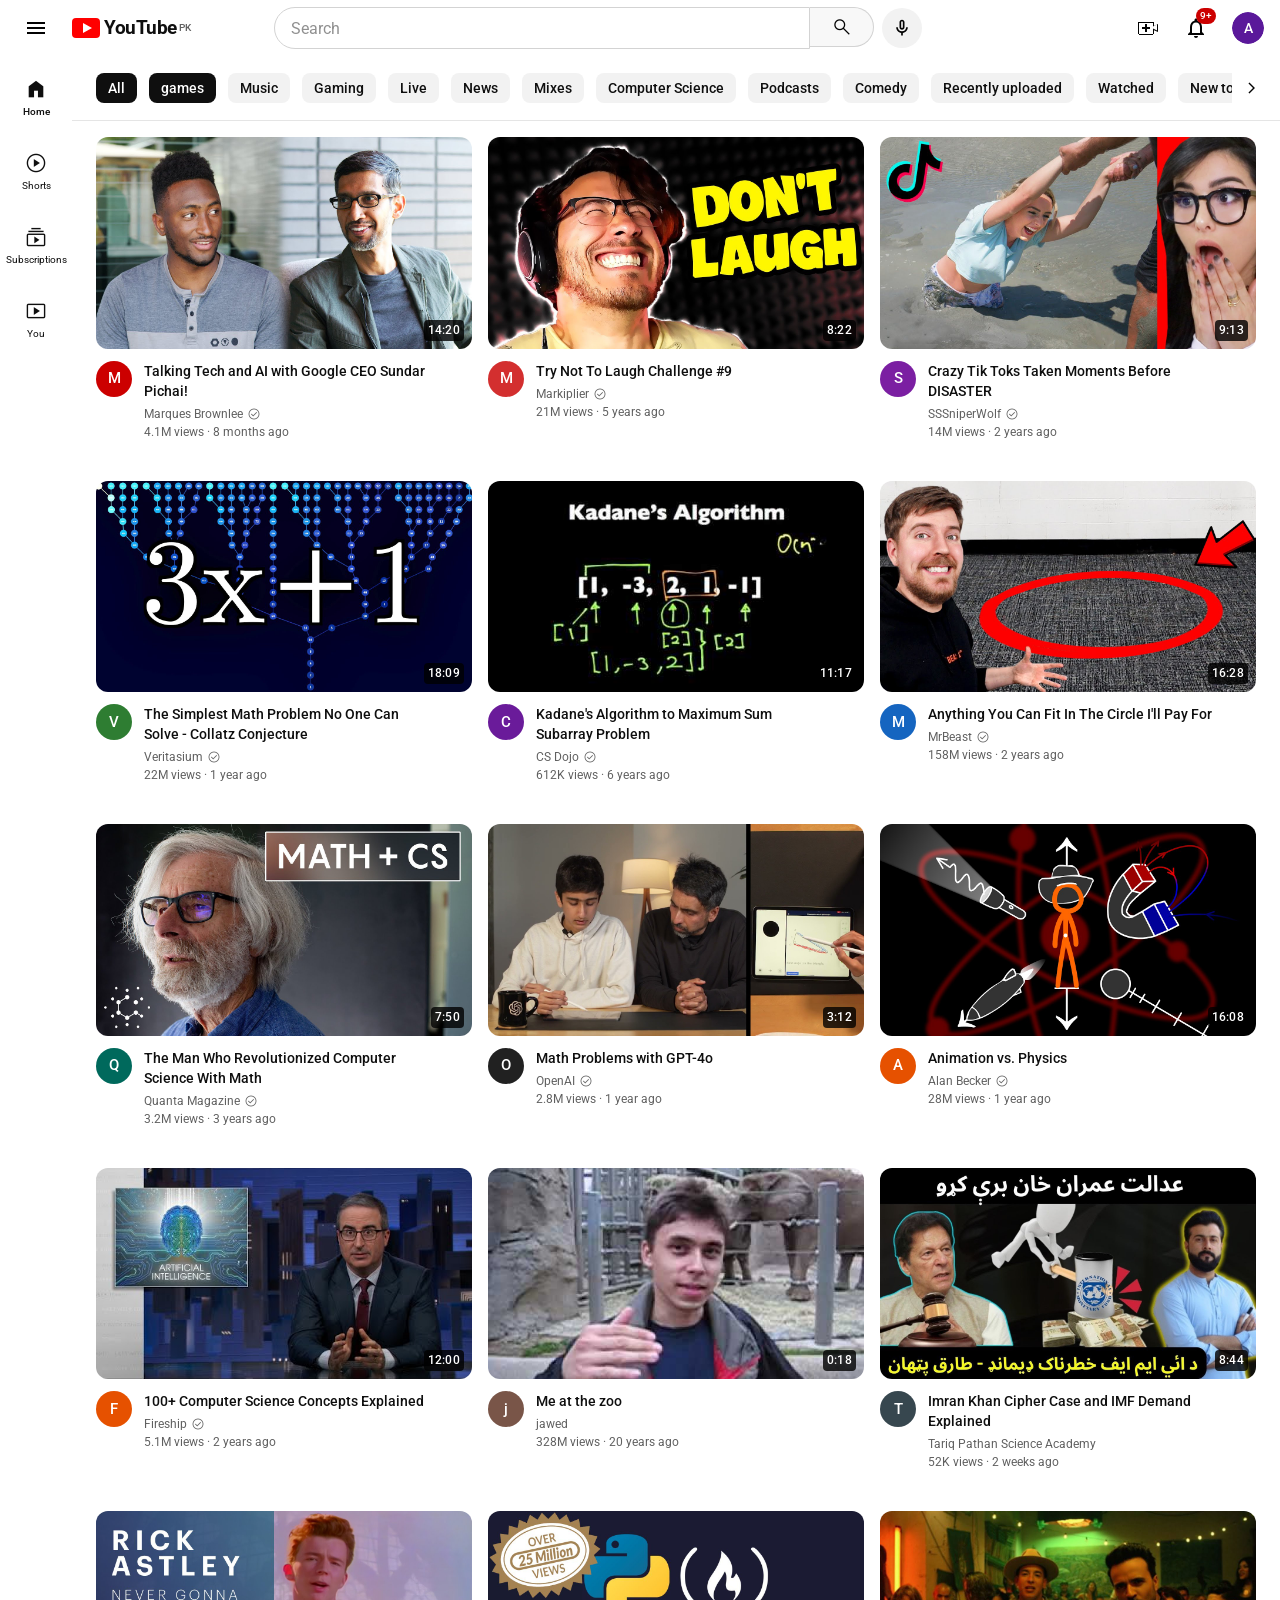
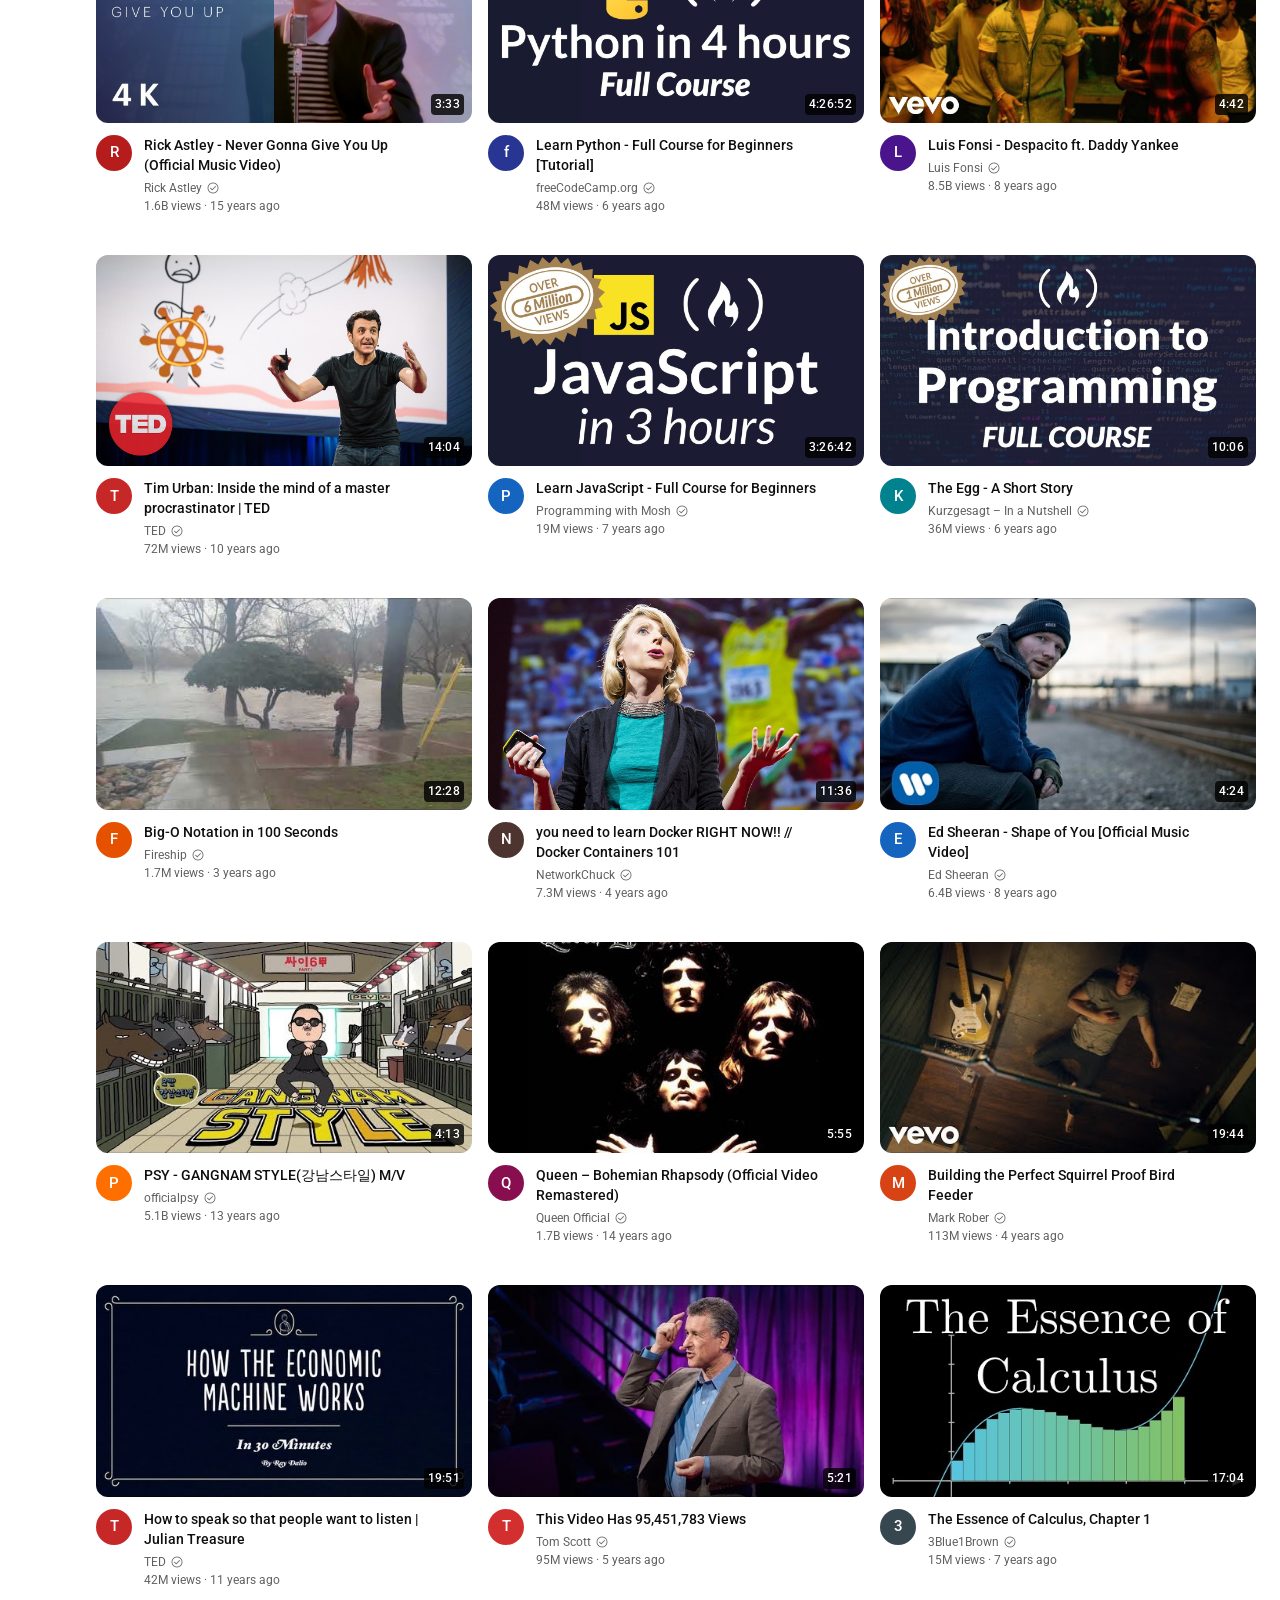
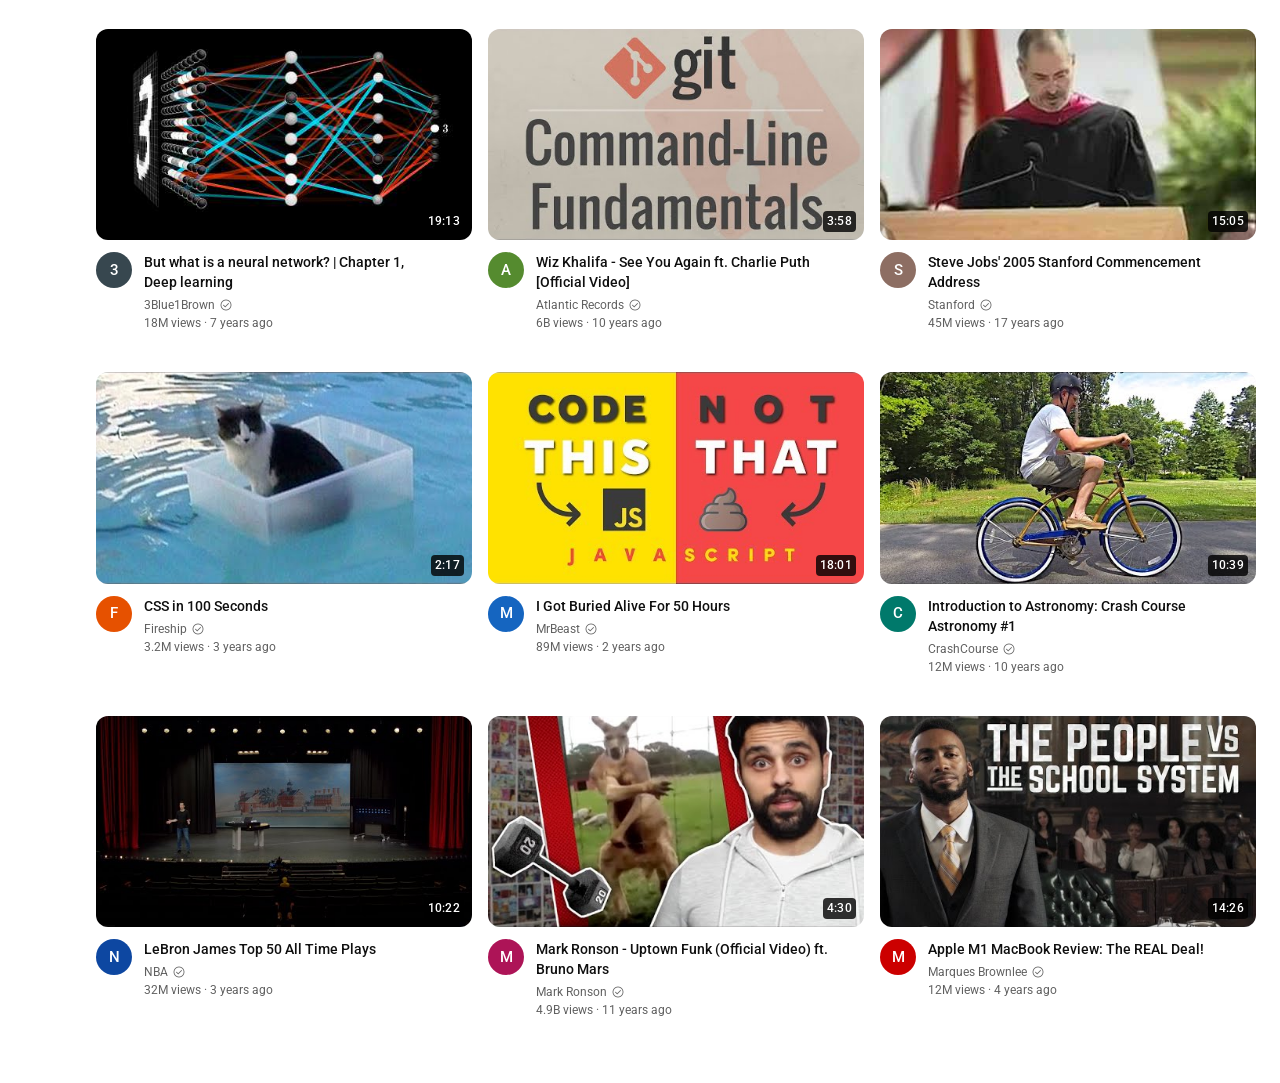
<file: index.html>
<!DOCTYPE html>
<html lang="en">
<head>
    <meta charset="UTF-8">
    <meta name="viewport" content="width=device-width, initial-scale=1.0">
    <title>YouTube</title>
    <link rel="icon" href="https://www.youtube.com/favicon.ico">
    <link rel="preconnect" href="https://fonts.googleapis.com">
    <link rel="preconnect" href="https://fonts.gstatic.com" crossorigin>
    <link href="https://fonts.googleapis.com/css2?family=Roboto:wght@300;400;500;700&display=swap" rel="stylesheet">
    <link href="https://fonts.googleapis.com/css2?family=Material+Symbols+Outlined:opsz,wght,FILL,GRAD@20..48,100..700,0..1,-50..200" rel="stylesheet">
    <link rel="stylesheet" href="styles/general.css">
    <link rel="stylesheet" href="styles/header.css">
    <link rel="stylesheet" href="styles/sidebar.css">
    <link rel="stylesheet" href="styles/video.css">
</head>
<body>
    <!-- ===== HEADER ===== -->
    <header class="header">
        <div class="header-start">
            <button class="icon-btn hamburger-btn" id="menuToggle" aria-label="Menu">
                <svg viewBox="0 0 24 24" width="24" height="24"><path fill="currentColor" d="M3 18h18v-2H3v2zm0-5h18v-2H3v2zm0-7v2h18V6H3z"/></svg>
            </button>
            <a href="#" class="logo-link" id="logoLink">
                <div class="youtube-logo">
                    <svg viewBox="0 0 28 20" width="28" height="20" class="yt-icon">
                        <rect width="28" height="20" rx="4" fill="#FF0000"/>
                        <polygon points="11,5 11,15 20,10" fill="white"/>
                    </svg>
                    <span class="yt-logo-text">YouTube</span>
                    <sup class="yt-country">PK</sup>
                </div>
            </a>
        </div>

        <div class="header-center">
            <form class="search-form" id="searchForm">
                <div class="search-input-container">
                    <span class="search-input-icon material-symbols-outlined" id="searchInputIcon">search</span>
                    <input type="text" class="search-input" id="searchInput" placeholder="Search" autocomplete="off">
                    <button type="button" class="clear-search-btn" id="clearSearch" aria-label="Clear">
                        <span class="material-symbols-outlined">close</span>
                    </button>
                </div>
                <button type="submit" class="search-btn" aria-label="Search">
                    <span class="material-symbols-outlined">search</span>
                    <div class="tooltip">Search</div>
                </button>
            </form>
            <button class="icon-btn voice-btn" aria-label="Search with your voice">
                <svg viewBox="0 0 24 24" width="24" height="24"><path fill="currentColor" d="M12 14c1.66 0 3-1.34 3-3V5c0-1.66-1.34-3-3-3S9 3.34 9 5v6c0 1.66 1.34 3 3 3zm-1-9c0-.55.45-1 1-1s1 .45 1 1v6c0 .55-.45 1-1 1s-1-.45-1-1V5z"/><path fill="currentColor" d="M17 11c0 2.76-2.24 5-5 5s-5-2.24-5-5H5c0 3.53 2.61 6.43 6 6.92V21h2v-3.08c3.39-.49 6-3.39 6-6.92h-2z"/></svg>
                <div class="tooltip">Search with your voice</div>
            </button>
        </div>

        <div class="header-end">
            <a href="https://studio.youtube.com" target="_blank" class="icon-btn create-btn" aria-label="Create">
                <svg viewBox="0 0 24 24" width="24" height="24"><path fill="currentColor" d="M14 13h-3v3H9v-3H6v-2h3V8h2v3h3v2zm3-6H3v12h14v-6.39l4 1.83V8.56l-4 1.83V7m1-1v3.83L22 8v8l-4-1.83V18H2V6h16z"/></svg>
                <div class="tooltip">Create</div>
            </a>
            <button class="icon-btn notification-btn" aria-label="Notifications">
                <svg viewBox="0 0 24 24" width="24" height="24"><path fill="currentColor" d="M12 22c1.1 0 2-.9 2-2h-4c0 1.1.9 2 2 2zm6-6v-5c0-3.07-1.63-5.64-4.5-6.32V4c0-.83-.67-1.5-1.5-1.5s-1.5.67-1.5 1.5v.68C7.64 5.36 6 7.92 6 11v5l-2 2v1h16v-1l-2-2zm-2 1H8v-6c0-2.48 1.51-4.5 4-4.5s4 2.02 4 4.5v6z"/></svg>
                <span class="notification-badge">9+</span>
                <div class="tooltip">Notifications</div>
            </button>
            <button class="avatar-btn" aria-label="User menu">
                <div class="avatar">A</div>
            </button>
        </div>
    </header>

    <!-- ===== SIDEBAR ===== -->
    <aside class="sidebar" id="sidebar">
        <div class="sidebar-section">
            <a href="https://www.youtube.com" target="_blank" class="sidebar-item active" data-page="home">
                <span class="material-symbols-outlined sidebar-icon">home</span>
                <span class="sidebar-label">Home</span>
            </a>
            <a href="https://www.youtube.com/shorts" target="_blank" class="sidebar-item" data-page="shorts">
                <span class="material-symbols-outlined sidebar-icon">play_circle</span>
                <span class="sidebar-label">Shorts</span>
            </a>
            <a href="https://www.youtube.com/feed/subscriptions" target="_blank" class="sidebar-item" data-page="subscriptions">
                <span class="material-symbols-outlined sidebar-icon">subscriptions</span>
                <span class="sidebar-label">Subscriptions</span>
            </a>
        </div>
        <hr class="sidebar-divider">
        <div class="sidebar-section">
            <h3 class="sidebar-heading">You <span class="material-symbols-outlined" style="font-size:16px;">chevron_right</span></h3>
            <a href="https://www.youtube.com/feed/history" target="_blank" class="sidebar-item" data-page="history">
                <span class="material-symbols-outlined sidebar-icon">history</span>
                <span class="sidebar-label">History</span>
            </a>
            <a href="https://www.youtube.com/feed/playlists" target="_blank" class="sidebar-item" data-page="playlists">
                <span class="material-symbols-outlined sidebar-icon">playlist_play</span>
                <span class="sidebar-label">Playlists</span>
            </a>
            <a href="https://studio.youtube.com" target="_blank" class="sidebar-item" data-page="your-videos">
                <span class="material-symbols-outlined sidebar-icon">smart_display</span>
                <span class="sidebar-label">Your videos</span>
            </a>
            <a href="https://www.youtube.com/playlist?list=WL" target="_blank" class="sidebar-item" data-page="watch-later">
                <span class="material-symbols-outlined sidebar-icon">schedule</span>
                <span class="sidebar-label">Watch later</span>
            </a>
            <a href="https://www.youtube.com/playlist?list=LL" target="_blank" class="sidebar-item" data-page="liked">
                <span class="material-symbols-outlined sidebar-icon">thumb_up</span>
                <span class="sidebar-label">Liked videos</span>
            </a>
            <a href="https://www.youtube.com/feed/downloads" target="_blank" class="sidebar-item" data-page="downloads">
                <span class="material-symbols-outlined sidebar-icon">download</span>
                <span class="sidebar-label">Downloads</span>
            </a>
        </div>
        <hr class="sidebar-divider">
        <div class="sidebar-section" id="subscriptionsSection">
            <h3 class="sidebar-heading">Subscriptions</h3>
            <a href="https://www.youtube.com/@mkbhd" target="_blank" class="sidebar-item sub-item">
                <div class="sidebar-avatar-initial" style="background:#c00;">M</div>
                <span class="sidebar-label">MKBHD</span>
            </a>
            <a href="https://www.youtube.com/@MrBeast" target="_blank" class="sidebar-item sub-item">
                <div class="sidebar-avatar-initial" style="background:#1565c0;">M</div>
                <span class="sidebar-label">MrBeast</span>
            </a>
            <a href="https://www.youtube.com/@veritasium" target="_blank" class="sidebar-item sub-item">
                <div class="sidebar-avatar-initial" style="background:#2e7d32;">V</div>
                <span class="sidebar-label">Veritasium</span>
            </a>
            <a href="https://www.youtube.com/@Fireship" target="_blank" class="sidebar-item sub-item">
                <div class="sidebar-avatar-initial" style="background:#e65100;">F</div>
                <span class="sidebar-label">Fireship</span>
            </a>
            <a href="https://www.youtube.com/@CSDojo" target="_blank" class="sidebar-item sub-item hidden-sub">
                <div class="sidebar-avatar-initial" style="background:#6a1b9a;">C</div>
                <span class="sidebar-label">CS Dojo</span>
            </a>
            <a href="https://www.youtube.com/@kurzgesagt" target="_blank" class="sidebar-item sub-item hidden-sub">
                <div class="sidebar-avatar-initial" style="background:#00838f;">K</div>
                <span class="sidebar-label">Kurzgesagt</span>
            </a>
            <a href="https://www.youtube.com/@3blue1brown" target="_blank" class="sidebar-item sub-item hidden-sub">
                <div class="sidebar-avatar-initial" style="background:#37474f;">3</div>
                <span class="sidebar-label">3Blue1Brown</span>
            </a>
            <a href="https://www.youtube.com/@MarkRober" target="_blank" class="sidebar-item sub-item hidden-sub">
                <div class="sidebar-avatar-initial" style="background:#d84315;">M</div>
                <span class="sidebar-label">Mark Rober</span>
            </a>
            <a href="https://www.youtube.com/@freecodecamp" target="_blank" class="sidebar-item sub-item hidden-sub">
                <div class="sidebar-avatar-initial" style="background:#283593;">f</div>
                <span class="sidebar-label">freeCodeCamp</span>
            </a>
            <button class="sidebar-item show-more-btn" id="showMoreSubs">
                <span class="material-symbols-outlined sidebar-icon">expand_more</span>
                <span class="sidebar-label">Show more</span>
            </button>
        </div>
        <hr class="sidebar-divider">
        <div class="sidebar-section">
            <h3 class="sidebar-heading">Explore</h3>
            <a href="https://www.youtube.com/feed/trending" target="_blank" class="sidebar-item" data-filter="trending">
                <span class="material-symbols-outlined sidebar-icon">local_fire_department</span>
                <span class="sidebar-label">Trending</span>
            </a>
            <a href="https://www.youtube.com/feed/shopping" target="_blank" class="sidebar-item" data-filter="shopping">
                <span class="material-symbols-outlined sidebar-icon">shopping_bag</span>
                <span class="sidebar-label">Shopping</span>
            </a>
            <a href="https://www.youtube.com/channel/UC-9-kyTW8ZkZNDHQJ6FgpwQ" target="_blank" class="sidebar-item" data-filter="music">
                <span class="material-symbols-outlined sidebar-icon">music_note</span>
                <span class="sidebar-label">Music</span>
            </a>
            <a href="https://www.youtube.com/feed/storefront?bp=ogUCKAQ%3D" target="_blank" class="sidebar-item" data-filter="movies">
                <span class="material-symbols-outlined sidebar-icon">movie</span>
                <span class="sidebar-label">Movies</span>
            </a>
            <a href="https://www.youtube.com/channel/UC4R8DWoMoI7CAwX8_LjQHig" target="_blank" class="sidebar-item" data-filter="live">
                <span class="material-symbols-outlined sidebar-icon">stream</span>
                <span class="sidebar-label">Live</span>
            </a>
            <a href="https://www.youtube.com/gaming" target="_blank" class="sidebar-item" data-filter="gaming">
                <span class="material-symbols-outlined sidebar-icon">sports_esports</span>
                <span class="sidebar-label">Gaming</span>
            </a>
            <a href="https://www.youtube.com/channel/UCYfdidRxbB8Qhf0Nx7ioOYw" target="_blank" class="sidebar-item" data-filter="news">
                <span class="material-symbols-outlined sidebar-icon">newspaper</span>
                <span class="sidebar-label">News</span>
            </a>
            <a href="https://www.youtube.com/channel/UCEgdi0XIBER6SUo0_kDnZcQ" target="_blank" class="sidebar-item" data-filter="sports">
                <span class="material-symbols-outlined sidebar-icon">emoji_events</span>
                <span class="sidebar-label">Sports</span>
            </a>
            <a href="https://www.youtube.com/feed/courses" target="_blank" class="sidebar-item" data-filter="courses">
                <span class="material-symbols-outlined sidebar-icon">lightbulb</span>
                <span class="sidebar-label">Courses</span>
            </a>
            <a href="https://www.youtube.com/channel/UCrpQ4p1Ql_hG8rKXIKM1MOQ" target="_blank" class="sidebar-item" data-filter="fashion">
                <span class="material-symbols-outlined sidebar-icon">checkroom</span>
                <span class="sidebar-label">Fashion & Beauty</span>
            </a>
            <a href="https://www.youtube.com/podcasts" target="_blank" class="sidebar-item" data-filter="podcasts">
                <span class="material-symbols-outlined sidebar-icon">podcasts</span>
                <span class="sidebar-label">Podcasts</span>
            </a>
        </div>
        <hr class="sidebar-divider">
        <div class="sidebar-section sidebar-more-section">
            <h3 class="sidebar-heading">More from YouTube</h3>
            <a href="https://www.youtube.com/premium" target="_blank" class="sidebar-item">
                <span class="material-symbols-outlined sidebar-icon" style="color:var(--yt-red);">smart_display</span>
                <span class="sidebar-label">YouTube Premium</span>
            </a>
            <a href="https://music.youtube.com" target="_blank" class="sidebar-item">
                <span class="material-symbols-outlined sidebar-icon" style="color:var(--yt-red);">music_note</span>
                <span class="sidebar-label">YouTube Music</span>
            </a>
            <a href="https://studio.youtube.com" target="_blank" class="sidebar-item">
                <span class="material-symbols-outlined sidebar-icon" style="color:var(--yt-red);">sensors</span>
                <span class="sidebar-label">YouTube Studio</span>
            </a>
            <a href="https://www.youtubekids.com" target="_blank" class="sidebar-item">
                <span class="material-symbols-outlined sidebar-icon" style="color:var(--yt-red);">family_restroom</span>
                <span class="sidebar-label">YouTube Kids</span>
            </a>
        </div>
        <hr class="sidebar-divider">
        <div class="sidebar-section">
            <a href="https://www.youtube.com/account" target="_blank" class="sidebar-item">
                <span class="material-symbols-outlined sidebar-icon">settings</span>
                <span class="sidebar-label">Settings</span>
            </a>
            <a href="https://www.youtube.com/reporthistory" target="_blank" class="sidebar-item">
                <span class="material-symbols-outlined sidebar-icon">flag</span>
                <span class="sidebar-label">Report history</span>
            </a>
            <a href="https://support.google.com/youtube" target="_blank" class="sidebar-item">
                <span class="material-symbols-outlined sidebar-icon">help</span>
                <span class="sidebar-label">Help</span>
            </a>
            <a href="https://www.youtube.com/reporthistory" target="_blank" class="sidebar-item">
                <span class="material-symbols-outlined sidebar-icon">feedback</span>
                <span class="sidebar-label">Send feedback</span>
            </a>
        </div>
        <hr class="sidebar-divider">
        <div class="sidebar-section sidebar-footer">
            <div class="sidebar-footer-links">
                <a href="https://www.youtube.com/about/" target="_blank">About</a><a href="https://www.youtube.com/about/press/" target="_blank">Press</a><a href="https://www.youtube.com/about/copyright/" target="_blank">Copyright</a>
                <a href="https://www.youtube.com/about/contact/" target="_blank">Contact us</a><a href="https://www.youtube.com/creators/" target="_blank">Creators</a><a href="https://www.youtube.com/ads/" target="_blank">Advertise</a>
                <a href="https://developers.google.com/youtube" target="_blank">Developers</a>
            </div>
            <div class="sidebar-footer-links">
                <a href="https://www.youtube.com/t/terms" target="_blank">Terms</a><a href="https://policies.google.com/privacy" target="_blank">Privacy</a><a href="https://www.youtube.com/about/policies/" target="_blank">Policy & Safety</a>
                <a href="https://www.youtube.com/howyoutubeworks/" target="_blank">How YouTube works</a><a href="https://www.youtube.com/new" target="_blank">Test new features</a>
            </div>
            <p class="sidebar-copyright">© 2025 Google LLC</p>
        </div>
    </aside>

    <!-- ===== MINI SIDEBAR ===== -->
    <aside class="mini-sidebar" id="miniSidebar">
        <a href="https://www.youtube.com" target="_blank" class="mini-sidebar-item active" data-page="home">
            <span class="material-symbols-outlined">home</span>
            <span>Home</span>
        </a>
        <a href="https://www.youtube.com/shorts" target="_blank" class="mini-sidebar-item" data-page="shorts">
            <span class="material-symbols-outlined">play_circle</span>
            <span>Shorts</span>
        </a>
        <a href="https://www.youtube.com/feed/subscriptions" target="_blank" class="mini-sidebar-item" data-page="subscriptions">
            <span class="material-symbols-outlined">subscriptions</span>
            <span>Subscriptions</span>
        </a>
        <a href="https://www.youtube.com/feed/you" target="_blank" class="mini-sidebar-item" data-page="you">
            <span class="material-symbols-outlined">smart_display</span>
            <span>You</span>
        </a>
    </aside>

    <!-- ===== OVERLAY ===== -->
    <div class="sidebar-overlay" id="sidebarOverlay"></div>

    <!-- ===== MAIN CONTENT ===== -->
    <main class="main-content" id="mainContent">
        <!-- Category Chips -->
        <div class="category-bar" id="categoryBar">
            <button class="category-bar-arrow left" id="chipLeft" aria-label="Scroll left">
                <span class="material-symbols-outlined">chevron_left</span>
            </button>
            <div class="chips-wrapper" id="chipsWrapper">
                <div class="chips-container" id="chipsContainer">
                    <button class="chip active" data-category="all">All</button>
                    <button class="chip active" data-category="all">games </button>
                    <button class="chip" data-category="music">Music</button>
                    <button class="chip" data-category="gaming">Gaming</button>
                    <button class="chip" data-category="live">Live</button>
                    <button class="chip" data-category="news">News</button>
                    <button class="chip" data-category="mixes">Mixes</button>
                    <button class="chip" data-category="programming">Computer Science</button>
                    <button class="chip" data-category="podcasts">Podcasts</button>
                    <button class="chip" data-category="comedy">Comedy</button>
                    <button class="chip" data-category="recent">Recently uploaded</button>
                    <button class="chip" data-category="watched">Watched</button>
                    <button class="chip" data-category="new">New to you</button>
                    <button class="chip" data-category="ai">AI</button>
                    <button class="chip" data-category="programming">Programming</button>
                    <button class="chip" data-category="programming">Web Development</button>
                    <button class="chip" data-category="programming">JavaScript</button>
                    <button class="chip" data-category="programming">Python</button>
                    <button class="chip" data-category="sports">Sports</button>
                    <button class="chip" data-category="education">Education</button>
                    <button class="chip" data-category="science">Science</button>
                </div>
            </div>
            <button class="category-bar-arrow right" id="chipRight" aria-label="Scroll right">
                <span class="material-symbols-outlined">chevron_right</span>
            </button>
        </div>

        <!-- Video Grid -->
        <section class="video-grid" id="videoGrid">

            <!-- Video 1 -->
            <div class="video-card" data-category="ai,programming,education">
                <a href="https://www.youtube.com/watch?v=n2RNcPRtAiY" target="_blank" class="thumbnail-link">
                    <div class="thumbnail-container">
                        <img class="thumbnail" src="thumbnails/thumb-1.jpg" alt="Talking Tech and AI with Google CEO Sundar Pichai!" loading="lazy">
                        <span class="video-duration">14:20</span>
                    </div>
                </a>
                <div class="video-info">
                    <a href="https://www.youtube.com/@mkbhd" target="_blank" class="channel-avatar-link"><div class="channel-avatar-initial" style="background:#c00;">M</div></a>
                    <div class="video-details">
                        <a href="https://www.youtube.com/watch?v=n2RNcPRtAiY" target="_blank" class="video-title">Talking Tech and AI with Google CEO Sundar Pichai!</a>
                        <a href="https://www.youtube.com/@mkbhd" target="_blank" class="channel-name">Marques Brownlee <span class="verified-badge material-symbols-outlined">check_circle</span></a>
                        <div class="video-metadata">4.1M views · 8 months ago</div>
                    </div>
                    <button class="video-menu-btn" aria-label="Action menu"><span class="material-symbols-outlined">more_vert</span></button>
                </div>
            </div>

            <!-- Video 2 -->
            <div class="video-card" data-category="gaming,comedy">
                <a href="https://www.youtube.com/watch?v=mP0RAo9SKZk" target="_blank" class="thumbnail-link">
                    <div class="thumbnail-container">
                        <img class="thumbnail" src="thumbnails/thumb-2.jpg" alt="Try Not To Laugh" loading="lazy">
                        <span class="video-duration">8:22</span>
                    </div>
                </a>
                <div class="video-info">
                    <a href="https://www.youtube.com/@markiplier" target="_blank" class="channel-avatar-link"><div class="channel-avatar-initial" style="background:#d32f2f;">M</div></a>
                    <div class="video-details">
                        <a href="https://www.youtube.com/watch?v=mP0RAo9SKZk" target="_blank" class="video-title">Try Not To Laugh Challenge #9</a>
                        <a href="https://www.youtube.com/@markiplier" target="_blank" class="channel-name">Markiplier <span class="verified-badge material-symbols-outlined">check_circle</span></a>
                        <div class="video-metadata">21M views · 5 years ago</div>
                    </div>
                    <button class="video-menu-btn" aria-label="Action menu"><span class="material-symbols-outlined">more_vert</span></button>
                </div>
            </div>

            <!-- Video 3 -->
            <div class="video-card" data-category="comedy,entertainment">
                <a href="https://www.youtube.com/watch?v=FgjPQQeTh1w" target="_blank" class="thumbnail-link">
                    <div class="thumbnail-container">
                        <img class="thumbnail" src="thumbnails/thumb-3.jpg" alt="Crazy Tik Toks" loading="lazy">
                        <span class="video-duration">9:13</span>
                    </div>
                </a>
                <div class="video-info">
                    <a href="https://www.youtube.com/@SSSniperWolf" target="_blank" class="channel-avatar-link"><div class="channel-avatar-initial" style="background:#7b1fa2;">S</div></a>
                    <div class="video-details">
                        <a href="https://www.youtube.com/watch?v=FgjPQQeTh1w" target="_blank" class="video-title">Crazy Tik Toks Taken Moments Before DISASTER</a>
                        <a href="https://www.youtube.com/@SSSniperWolf" target="_blank" class="channel-name">SSSniperWolf <span class="verified-badge material-symbols-outlined">check_circle</span></a>
                        <div class="video-metadata">14M views · 2 years ago</div>
                    </div>
                    <button class="video-menu-btn" aria-label="Action menu"><span class="material-symbols-outlined">more_vert</span></button>
                </div>
            </div>

            <!-- Video 4 -->
            <div class="video-card" data-category="science,education">
                <a href="https://www.youtube.com/watch?v=094y1Z2wpJg" target="_blank" class="thumbnail-link">
                    <div class="thumbnail-container">
                        <img class="thumbnail" src="thumbnails/thumb-4.jpg" alt="Collatz Conjecture" loading="lazy">
                        <span class="video-duration">18:09</span>
                    </div>
                </a>
                <div class="video-info">
                    <a href="https://www.youtube.com/@veritasium" target="_blank" class="channel-avatar-link"><div class="channel-avatar-initial" style="background:#2e7d32;">V</div></a>
                    <div class="video-details">
                        <a href="https://www.youtube.com/watch?v=094y1Z2wpJg" target="_blank" class="video-title">The Simplest Math Problem No One Can Solve - Collatz Conjecture</a>
                        <a href="https://www.youtube.com/@veritasium" target="_blank" class="channel-name">Veritasium <span class="verified-badge material-symbols-outlined">check_circle</span></a>
                        <div class="video-metadata">22M views · 1 year ago</div>
                    </div>
                    <button class="video-menu-btn" aria-label="Action menu"><span class="material-symbols-outlined">more_vert</span></button>
                </div>
            </div>

            <!-- Video 5 -->
            <div class="video-card" data-category="programming,education">
                <a href="https://www.youtube.com/watch?v=86CQq3pKSUw" target="_blank" class="thumbnail-link">
                    <div class="thumbnail-container">
                        <img class="thumbnail" src="thumbnails/thumb-5.jpg" alt="Kadane's Algorithm" loading="lazy">
                        <span class="video-duration">11:17</span>
                    </div>
                </a>
                <div class="video-info">
                    <a href="https://www.youtube.com/@CSDojo" target="_blank" class="channel-avatar-link"><div class="channel-avatar-initial" style="background:#6a1b9a;">C</div></a>
                    <div class="video-details">
                        <a href="https://www.youtube.com/watch?v=86CQq3pKSUw" target="_blank" class="video-title">Kadane's Algorithm to Maximum Sum Subarray Problem</a>
                        <a href="https://www.youtube.com/@CSDojo" target="_blank" class="channel-name">CS Dojo <span class="verified-badge material-symbols-outlined">check_circle</span></a>
                        <div class="video-metadata">612K views · 6 years ago</div>
                    </div>
                    <button class="video-menu-btn" aria-label="Action menu"><span class="material-symbols-outlined">more_vert</span></button>
                </div>
            </div>

            <!-- Video 6 -->
            <div class="video-card" data-category="entertainment,comedy">
                <a href="https://www.youtube.com/watch?v=yXWw0_UfSFg" target="_blank" class="thumbnail-link">
                    <div class="thumbnail-container">
                        <img class="thumbnail" src="thumbnails/thumb-6.jpg" alt="MrBeast" loading="lazy">
                        <span class="video-duration">16:28</span>
                    </div>
                </a>
                <div class="video-info">
                    <a href="https://www.youtube.com/@MrBeast" target="_blank" class="channel-avatar-link"><div class="channel-avatar-initial" style="background:#1565c0;">M</div></a>
                    <div class="video-details">
                        <a href="https://www.youtube.com/watch?v=yXWw0_UfSFg" target="_blank" class="video-title">Anything You Can Fit In The Circle I'll Pay For</a>
                        <a href="https://www.youtube.com/@MrBeast" target="_blank" class="channel-name">MrBeast <span class="verified-badge material-symbols-outlined">check_circle</span></a>
                        <div class="video-metadata">158M views · 2 years ago</div>
                    </div>
                    <button class="video-menu-btn" aria-label="Action menu"><span class="material-symbols-outlined">more_vert</span></button>
                </div>
            </div>

            <!-- Video 7 -->
            <div class="video-card" data-category="science,education">
                <a href="https://www.youtube.com/watch?v=rkZzg7Vowao" target="_blank" class="thumbnail-link">
                    <div class="thumbnail-container">
                        <img class="thumbnail" src="thumbnails/thumb-7.jpg" alt="Quanta Magazine" loading="lazy">
                        <span class="video-duration">7:50</span>
                    </div>
                </a>
                <div class="video-info">
                    <a href="https://www.youtube.com/@QuantaScienceChannel" target="_blank" class="channel-avatar-link"><div class="channel-avatar-initial" style="background:#00695c;">Q</div></a>
                    <div class="video-details">
                        <a href="https://www.youtube.com/watch?v=rkZzg7Vowao" target="_blank" class="video-title">The Man Who Revolutionized Computer Science With Math</a>
                        <a href="https://www.youtube.com/@QuantaScienceChannel" target="_blank" class="channel-name">Quanta Magazine <span class="verified-badge material-symbols-outlined">check_circle</span></a>
                        <div class="video-metadata">3.2M views · 3 years ago</div>
                    </div>
                    <button class="video-menu-btn" aria-label="Action menu"><span class="material-symbols-outlined">more_vert</span></button>
                </div>
            </div>

            <!-- Video 8 -->
            <div class="video-card" data-category="ai,programming,education">
                <a href="https://www.youtube.com/watch?v=_nSmkyDNulk" target="_blank" class="thumbnail-link">
                    <div class="thumbnail-container">
                        <img class="thumbnail" src="thumbnails/thumb-8.jpg" alt="GPT-4o" loading="lazy">
                        <span class="video-duration">3:12</span>
                    </div>
                </a>
                <div class="video-info">
                    <a href="https://www.youtube.com/@OpenAI" target="_blank" class="channel-avatar-link"><div class="channel-avatar-initial" style="background:#212121;">O</div></a>
                    <div class="video-details">
                        <a href="https://www.youtube.com/watch?v=_nSmkyDNulk" target="_blank" class="video-title">Math Problems with GPT-4o</a>
                        <a href="https://www.youtube.com/@OpenAI" target="_blank" class="channel-name">OpenAI <span class="verified-badge material-symbols-outlined">check_circle</span></a>
                        <div class="video-metadata">2.8M views · 1 year ago</div>
                    </div>
                    <button class="video-menu-btn" aria-label="Action menu"><span class="material-symbols-outlined">more_vert</span></button>
                </div>
            </div>

            <!-- Video 9 -->
            <div class="video-card" data-category="entertainment,science,education">
                <a href="https://www.youtube.com/watch?v=ErMSHiQRnc8" target="_blank" class="thumbnail-link">
                    <div class="thumbnail-container">
                        <img class="thumbnail" src="thumbnails/thumb-9.jpg" alt="Animation vs Physics" loading="lazy">
                        <span class="video-duration">16:08</span>
                    </div>
                </a>
                <div class="video-info">
                    <a href="https://www.youtube.com/@alanbecker" target="_blank" class="channel-avatar-link"><div class="channel-avatar-initial" style="background:#e65100;">A</div></a>
                    <div class="video-details">
                        <a href="https://www.youtube.com/watch?v=ErMSHiQRnc8" target="_blank" class="video-title">Animation vs. Physics</a>
                        <a href="https://www.youtube.com/@alanbecker" target="_blank" class="channel-name">Alan Becker <span class="verified-badge material-symbols-outlined">check_circle</span></a>
                        <div class="video-metadata">28M views · 1 year ago</div>
                    </div>
                    <button class="video-menu-btn" aria-label="Action menu"><span class="material-symbols-outlined">more_vert</span></button>
                </div>
            </div>

            <!-- Video 10 -->
            <div class="video-card" data-category="programming,education">
                <a href="https://www.youtube.com/watch?v=Sqa8Zo2XWc4" target="_blank" class="thumbnail-link">
                    <div class="thumbnail-container">
                        <img class="thumbnail" src="thumbnails/thumb-10.jpg" alt="100+ CS Concepts" loading="lazy">
                        <span class="video-duration">12:00</span>
                    </div>
                </a>
                <div class="video-info">
                    <a href="https://www.youtube.com/@Fireship" target="_blank" class="channel-avatar-link"><div class="channel-avatar-initial" style="background:#e65100;">F</div></a>
                    <div class="video-details">
                        <a href="https://www.youtube.com/watch?v=Sqa8Zo2XWc4" target="_blank" class="video-title">100+ Computer Science Concepts Explained</a>
                        <a href="https://www.youtube.com/@Fireship" target="_blank" class="channel-name">Fireship <span class="verified-badge material-symbols-outlined">check_circle</span></a>
                        <div class="video-metadata">5.1M views · 2 years ago</div>
                    </div>
                    <button class="video-menu-btn" aria-label="Action menu"><span class="material-symbols-outlined">more_vert</span></button>
                </div>
            </div>

            <!-- Video 11 -->
            <div class="video-card" data-category="entertainment">
                <a href="https://www.youtube.com/watch?v=jNQXAC9IVRw" target="_blank" class="thumbnail-link">
                    <div class="thumbnail-container">
                        <img class="thumbnail" src="thumbnails/thumb-11.jpg" alt="Me at the zoo" loading="lazy">
                        <span class="video-duration">0:18</span>
                    </div>
                </a>
                <div class="video-info">
                    <a href="https://www.youtube.com/@jawed" target="_blank" class="channel-avatar-link"><div class="channel-avatar-initial" style="background:#795548;">j</div></a>
                    <div class="video-details">
                        <a href="https://www.youtube.com/watch?v=jNQXAC9IVRw" target="_blank" class="video-title">Me at the zoo</a>
                        <a href="https://www.youtube.com/@jawed" target="_blank" class="channel-name">jawed</a>
                        <div class="video-metadata">328M views · 20 years ago</div>
                    </div>
                    <button class="video-menu-btn" aria-label="Action menu"><span class="material-symbols-outlined">more_vert</span></button>
                </div>
            </div>

            <!-- Video 12 -->
            <div class="video-card" data-category="news,education">
                <a href="https://www.youtube.com/watch?v=9Dnp_DwY4Og" target="_blank" class="thumbnail-link">
                    <div class="thumbnail-container">
                        <img class="thumbnail" src="thumbnails/thumb-12.jpg" alt="Tariq Pathan" loading="lazy">
                        <span class="video-duration">8:44</span>
                    </div>
                </a>
                <div class="video-info">
                    <a href="https://www.youtube.com/@TariqPathan" target="_blank" class="channel-avatar-link"><div class="channel-avatar-initial" style="background:#37474f;">T</div></a>
                    <div class="video-details">
                        <a href="https://www.youtube.com/watch?v=9Dnp_DwY4Og" target="_blank" class="video-title">Imran Khan Cipher Case and IMF Demand Explained</a>
                        <a href="https://www.youtube.com/@TariqPathan" target="_blank" class="channel-name">Tariq Pathan Science Academy</a>
                        <div class="video-metadata">52K views · 2 weeks ago</div>
                    </div>
                    <button class="video-menu-btn" aria-label="Action menu"><span class="material-symbols-outlined">more_vert</span></button>
                </div>
            </div>

            <!-- Video 13 -->
            <div class="video-card" data-category="music">
                <a href="https://www.youtube.com/watch?v=dQw4w9WgXcQ" target="_blank" class="thumbnail-link">
                    <div class="thumbnail-container">
                        <img class="thumbnail" src="thumbnails/thumb-13.jpg" alt="Never Gonna Give You Up" loading="lazy">
                        <span class="video-duration">3:33</span>
                    </div>
                </a>
                <div class="video-info">
                    <a href="https://www.youtube.com/@RickAstleyYT" target="_blank" class="channel-avatar-link"><div class="channel-avatar-initial" style="background:#b71c1c;">R</div></a>
                    <div class="video-details">
                        <a href="https://www.youtube.com/watch?v=dQw4w9WgXcQ" target="_blank" class="video-title">Rick Astley - Never Gonna Give You Up (Official Music Video)</a>
                        <a href="https://www.youtube.com/@RickAstleyYT" target="_blank" class="channel-name">Rick Astley <span class="verified-badge material-symbols-outlined">check_circle</span></a>
                        <div class="video-metadata">1.6B views · 15 years ago</div>
                    </div>
                    <button class="video-menu-btn" aria-label="Action menu"><span class="material-symbols-outlined">more_vert</span></button>
                </div>
            </div>

            <!-- Video 14 -->
            <div class="video-card" data-category="programming,education">
                <a href="https://www.youtube.com/watch?v=rfscVS0vtbw" target="_blank" class="thumbnail-link">
                    <div class="thumbnail-container">
                        <img class="thumbnail" src="thumbnails/thumb-14.jpg" alt="Learn Python" loading="lazy">
                        <span class="video-duration">4:26:52</span>
                    </div>
                </a>
                <div class="video-info">
                    <a href="https://www.youtube.com/@freecodecamp" target="_blank" class="channel-avatar-link"><div class="channel-avatar-initial" style="background:#283593;">f</div></a>
                    <div class="video-details">
                        <a href="https://www.youtube.com/watch?v=rfscVS0vtbw" target="_blank" class="video-title">Learn Python - Full Course for Beginners [Tutorial]</a>
                        <a href="https://www.youtube.com/@freecodecamp" target="_blank" class="channel-name">freeCodeCamp.org <span class="verified-badge material-symbols-outlined">check_circle</span></a>
                        <div class="video-metadata">48M views · 6 years ago</div>
                    </div>
                    <button class="video-menu-btn" aria-label="Action menu"><span class="material-symbols-outlined">more_vert</span></button>
                </div>
            </div>

            <!-- Video 15 -->
            <div class="video-card" data-category="music">
                <a href="https://www.youtube.com/watch?v=kJQP7kiw5Fk" target="_blank" class="thumbnail-link">
                    <div class="thumbnail-container">
                        <img class="thumbnail" src="thumbnails/thumb-15.jpg" alt="Despacito" loading="lazy">
                        <span class="video-duration">4:42</span>
                    </div>
                </a>
                <div class="video-info">
                    <a href="https://www.youtube.com/@LuisFonsiVEVO" target="_blank" class="channel-avatar-link"><div class="channel-avatar-initial" style="background:#4a148c;">L</div></a>
                    <div class="video-details">
                        <a href="https://www.youtube.com/watch?v=kJQP7kiw5Fk" target="_blank" class="video-title">Luis Fonsi - Despacito ft. Daddy Yankee</a>
                        <a href="https://www.youtube.com/@LuisFonsiVEVO" target="_blank" class="channel-name">Luis Fonsi <span class="verified-badge material-symbols-outlined">check_circle</span></a>
                        <div class="video-metadata">8.5B views · 8 years ago</div>
                    </div>
                    <button class="video-menu-btn" aria-label="Action menu"><span class="material-symbols-outlined">more_vert</span></button>
                </div>
            </div>

            <!-- Video 16 -->
            <div class="video-card" data-category="education,podcasts">
                <a href="https://www.youtube.com/watch?v=arj7oStGLkU" target="_blank" class="thumbnail-link">
                    <div class="thumbnail-container">
                        <img class="thumbnail" src="thumbnails/thumb-16.jpg" alt="TED Procrastination" loading="lazy">
                        <span class="video-duration">14:04</span>
                    </div>
                </a>
                <div class="video-info">
                    <a href="https://www.youtube.com/@TED" target="_blank" class="channel-avatar-link"><div class="channel-avatar-initial" style="background:#c62828;">T</div></a>
                    <div class="video-details">
                        <a href="https://www.youtube.com/watch?v=arj7oStGLkU" target="_blank" class="video-title">Tim Urban: Inside the mind of a master procrastinator | TED</a>
                        <a href="https://www.youtube.com/@TED" target="_blank" class="channel-name">TED <span class="verified-badge material-symbols-outlined">check_circle</span></a>
                        <div class="video-metadata">72M views · 10 years ago</div>
                    </div>
                    <button class="video-menu-btn" aria-label="Action menu"><span class="material-symbols-outlined">more_vert</span></button>
                </div>
            </div>

            <!-- Video 17 -->
            <div class="video-card" data-category="programming,education">
                <a href="https://www.youtube.com/watch?v=PkZNo7MFNFg" target="_blank" class="thumbnail-link">
                    <div class="thumbnail-container">
                        <img class="thumbnail" src="thumbnails/thumb-17.jpg" alt="Learn JavaScript" loading="lazy">
                        <span class="video-duration">3:26:42</span>
                    </div>
                </a>
                <div class="video-info">
                    <a href="https://www.youtube.com/@programmingwithmosh" target="_blank" class="channel-avatar-link"><div class="channel-avatar-initial" style="background:#1565c0;">P</div></a>
                    <div class="video-details">
                        <a href="https://www.youtube.com/watch?v=PkZNo7MFNFg" target="_blank" class="video-title">Learn JavaScript - Full Course for Beginners</a>
                        <a href="https://www.youtube.com/@programmingwithmosh" target="_blank" class="channel-name">Programming with Mosh <span class="verified-badge material-symbols-outlined">check_circle</span></a>
                        <div class="video-metadata">19M views · 7 years ago</div>
                    </div>
                    <button class="video-menu-btn" aria-label="Action menu"><span class="material-symbols-outlined">more_vert</span></button>
                </div>
            </div>

            <!-- Video 18 -->
            <div class="video-card" data-category="science,education">
                <a href="https://www.youtube.com/watch?v=zOjov-2OZ0E" target="_blank" class="thumbnail-link">
                    <div class="thumbnail-container">
                        <img class="thumbnail" src="thumbnails/thumb-18.jpg" alt="The Egg" loading="lazy">
                        <span class="video-duration">10:06</span>
                    </div>
                </a>
                <div class="video-info">
                    <a href="https://www.youtube.com/@kurzgesagt" target="_blank" class="channel-avatar-link"><div class="channel-avatar-initial" style="background:#00838f;">K</div></a>
                    <div class="video-details">
                        <a href="https://www.youtube.com/watch?v=zOjov-2OZ0E" target="_blank" class="video-title">The Egg - A Short Story</a>
                        <a href="https://www.youtube.com/@kurzgesagt" target="_blank" class="channel-name">Kurzgesagt – In a Nutshell <span class="verified-badge material-symbols-outlined">check_circle</span></a>
                        <div class="video-metadata">36M views · 6 years ago</div>
                    </div>
                    <button class="video-menu-btn" aria-label="Action menu"><span class="material-symbols-outlined">more_vert</span></button>
                </div>
            </div>

            <!-- Video 19 -->
            <div class="video-card" data-category="programming,education">
                <a href="https://www.youtube.com/watch?v=r-5eu3DpIbc" target="_blank" class="thumbnail-link">
                    <div class="thumbnail-container">
                        <img class="thumbnail" src="thumbnails/thumb-19.jpg" alt="Big-O" loading="lazy">
                        <span class="video-duration">12:28</span>
                    </div>
                </a>
                <div class="video-info">
                    <a href="https://www.youtube.com/@Fireship" target="_blank" class="channel-avatar-link"><div class="channel-avatar-initial" style="background:#e65100;">F</div></a>
                    <div class="video-details">
                        <a href="https://www.youtube.com/watch?v=r-5eu3DpIbc" target="_blank" class="video-title">Big-O Notation in 100 Seconds</a>
                        <a href="https://www.youtube.com/@Fireship" target="_blank" class="channel-name">Fireship <span class="verified-badge material-symbols-outlined">check_circle</span></a>
                        <div class="video-metadata">1.7M views · 3 years ago</div>
                    </div>
                    <button class="video-menu-btn" aria-label="Action menu"><span class="material-symbols-outlined">more_vert</span></button>
                </div>
            </div>

            <!-- Video 20 -->
            <div class="video-card" data-category="programming,education">
                <a href="https://www.youtube.com/watch?v=Ks-_Mh1QhMc" target="_blank" class="thumbnail-link">
                    <div class="thumbnail-container">
                        <img class="thumbnail" src="thumbnails/thumb-20.jpg" alt="Docker" loading="lazy">
                        <span class="video-duration">11:36</span>
                    </div>
                </a>
                <div class="video-info">
                    <a href="https://www.youtube.com/@NetworkChuck" target="_blank" class="channel-avatar-link"><div class="channel-avatar-initial" style="background:#4e342e;">N</div></a>
                    <div class="video-details">
                        <a href="https://www.youtube.com/watch?v=Ks-_Mh1QhMc" target="_blank" class="video-title">you need to learn Docker RIGHT NOW!! // Docker Containers 101</a>
                        <a href="https://www.youtube.com/@NetworkChuck" target="_blank" class="channel-name">NetworkChuck <span class="verified-badge material-symbols-outlined">check_circle</span></a>
                        <div class="video-metadata">7.3M views · 4 years ago</div>
                    </div>
                    <button class="video-menu-btn" aria-label="Action menu"><span class="material-symbols-outlined">more_vert</span></button>
                </div>
            </div>

            <!-- Video 21 -->
            <div class="video-card" data-category="music">
                <a href="https://www.youtube.com/watch?v=JGwWNGJdvx8" target="_blank" class="thumbnail-link">
                    <div class="thumbnail-container">
                        <img class="thumbnail" src="thumbnails/thumb-21.jpg" alt="Shape of You" loading="lazy">
                        <span class="video-duration">4:24</span>
                    </div>
                </a>
                <div class="video-info">
                    <a href="https://www.youtube.com/@EdSheeran" target="_blank" class="channel-avatar-link"><div class="channel-avatar-initial" style="background:#1565c0;">E</div></a>
                    <div class="video-details">
                        <a href="https://www.youtube.com/watch?v=JGwWNGJdvx8" target="_blank" class="video-title">Ed Sheeran - Shape of You [Official Music Video]</a>
                        <a href="https://www.youtube.com/@EdSheeran" target="_blank" class="channel-name">Ed Sheeran <span class="verified-badge material-symbols-outlined">check_circle</span></a>
                        <div class="video-metadata">6.4B views · 8 years ago</div>
                    </div>
                    <button class="video-menu-btn" aria-label="Action menu"><span class="material-symbols-outlined">more_vert</span></button>
                </div>
            </div>

            <!-- Video 22 -->
            <div class="video-card" data-category="music,comedy">
                <a href="https://www.youtube.com/watch?v=9bZkp7q19f0" target="_blank" class="thumbnail-link">
                    <div class="thumbnail-container">
                        <img class="thumbnail" src="thumbnails/thumb-22.jpg" alt="Gangnam Style" loading="lazy">
                        <span class="video-duration">4:13</span>
                    </div>
                </a>
                <div class="video-info">
                    <a href="https://www.youtube.com/@officialpsy" target="_blank" class="channel-avatar-link"><div class="channel-avatar-initial" style="background:#ff6f00;">P</div></a>
                    <div class="video-details">
                        <a href="https://www.youtube.com/watch?v=9bZkp7q19f0" target="_blank" class="video-title">PSY - GANGNAM STYLE(강남스타일) M/V</a>
                        <a href="https://www.youtube.com/@officialpsy" target="_blank" class="channel-name">officialpsy <span class="verified-badge material-symbols-outlined">check_circle</span></a>
                        <div class="video-metadata">5.1B views · 13 years ago</div>
                    </div>
                    <button class="video-menu-btn" aria-label="Action menu"><span class="material-symbols-outlined">more_vert</span></button>
                </div>
            </div>

            <!-- Video 23 -->
            <div class="video-card" data-category="music">
                <a href="https://www.youtube.com/watch?v=fJ9rUzIMcZQ" target="_blank" class="thumbnail-link">
                    <div class="thumbnail-container">
                        <img class="thumbnail" src="thumbnails/thumb-23.jpg" alt="Bohemian Rhapsody" loading="lazy">
                        <span class="video-duration">5:55</span>
                    </div>
                </a>
                <div class="video-info">
                    <a href="https://www.youtube.com/@QueenOfficial" target="_blank" class="channel-avatar-link"><div class="channel-avatar-initial" style="background:#880e4f;">Q</div></a>
                    <div class="video-details">
                        <a href="https://www.youtube.com/watch?v=fJ9rUzIMcZQ" target="_blank" class="video-title">Queen – Bohemian Rhapsody (Official Video Remastered)</a>
                        <a href="https://www.youtube.com/@QueenOfficial" target="_blank" class="channel-name">Queen Official <span class="verified-badge material-symbols-outlined">check_circle</span></a>
                        <div class="video-metadata">1.7B views · 14 years ago</div>
                    </div>
                    <button class="video-menu-btn" aria-label="Action menu"><span class="material-symbols-outlined">more_vert</span></button>
                </div>
            </div>

            <!-- Video 24 -->
            <div class="video-card" data-category="science,entertainment,education">
                <a href="https://www.youtube.com/watch?v=lY2yjAdbvdQ" target="_blank" class="thumbnail-link">
                    <div class="thumbnail-container">
                        <img class="thumbnail" src="thumbnails/thumb-24.jpg" alt="Squirrel Maze" loading="lazy">
                        <span class="video-duration">19:44</span>
                    </div>
                </a>
                <div class="video-info">
                    <a href="https://www.youtube.com/@MarkRober" target="_blank" class="channel-avatar-link"><div class="channel-avatar-initial" style="background:#d84315;">M</div></a>
                    <div class="video-details">
                        <a href="https://www.youtube.com/watch?v=lY2yjAdbvdQ" target="_blank" class="video-title">Building the Perfect Squirrel Proof Bird Feeder</a>
                        <a href="https://www.youtube.com/@MarkRober" target="_blank" class="channel-name">Mark Rober <span class="verified-badge material-symbols-outlined">check_circle</span></a>
                        <div class="video-metadata">113M views · 4 years ago</div>
                    </div>
                    <button class="video-menu-btn" aria-label="Action menu"><span class="material-symbols-outlined">more_vert</span></button>
                </div>
            </div>

            <!-- Video 25 -->
            <div class="video-card" data-category="education,podcasts">
                <a href="https://www.youtube.com/watch?v=PHe0bXAIuk0" target="_blank" class="thumbnail-link">
                    <div class="thumbnail-container">
                        <img class="thumbnail" src="thumbnails/thumb-25.jpg" alt="How to Speak" loading="lazy">
                        <span class="video-duration">19:51</span>
                    </div>
                </a>
                <div class="video-info">
                    <a href="https://www.youtube.com/@TED" target="_blank" class="channel-avatar-link"><div class="channel-avatar-initial" style="background:#c62828;">T</div></a>
                    <div class="video-details">
                        <a href="https://www.youtube.com/watch?v=PHe0bXAIuk0" target="_blank" class="video-title">How to speak so that people want to listen | Julian Treasure</a>
                        <a href="https://www.youtube.com/@TED" target="_blank" class="channel-name">TED <span class="verified-badge material-symbols-outlined">check_circle</span></a>
                        <div class="video-metadata">42M views · 11 years ago</div>
                    </div>
                    <button class="video-menu-btn" aria-label="Action menu"><span class="material-symbols-outlined">more_vert</span></button>
                </div>
            </div>

            <!-- Video 26 -->
            <div class="video-card" data-category="science,education,programming">
                <a href="https://www.youtube.com/watch?v=8jPQjjsBbIc" target="_blank" class="thumbnail-link">
                    <div class="thumbnail-container">
                        <img class="thumbnail" src="thumbnails/thumb-26.jpg" alt="Tom Scott" loading="lazy">
                        <span class="video-duration">5:21</span>
                    </div>
                </a>
                <div class="video-info">
                    <a href="https://www.youtube.com/@TomScottGo" target="_blank" class="channel-avatar-link"><div class="channel-avatar-initial" style="background:#d32f2f;">T</div></a>
                    <div class="video-details">
                        <a href="https://www.youtube.com/watch?v=8jPQjjsBbIc" target="_blank" class="video-title">This Video Has 95,451,783 Views</a>
                        <a href="https://www.youtube.com/@TomScottGo" target="_blank" class="channel-name">Tom Scott <span class="verified-badge material-symbols-outlined">check_circle</span></a>
                        <div class="video-metadata">95M views · 5 years ago</div>
                    </div>
                    <button class="video-menu-btn" aria-label="Action menu"><span class="material-symbols-outlined">more_vert</span></button>
                </div>
            </div>

            <!-- Video 27 -->
            <div class="video-card" data-category="education,science,programming">
                <a href="https://www.youtube.com/watch?v=WUvTyaaNkzM" target="_blank" class="thumbnail-link">
                    <div class="thumbnail-container">
                        <img class="thumbnail" src="thumbnails/thumb-27.jpg" alt="Calculus" loading="lazy">
                        <span class="video-duration">17:04</span>
                    </div>
                </a>
                <div class="video-info">
                    <a href="https://www.youtube.com/@3blue1brown" target="_blank" class="channel-avatar-link"><div class="channel-avatar-initial" style="background:#37474f;">3</div></a>
                    <div class="video-details">
                        <a href="https://www.youtube.com/watch?v=WUvTyaaNkzM" target="_blank" class="video-title">The Essence of Calculus, Chapter 1</a>
                        <a href="https://www.youtube.com/@3blue1brown" target="_blank" class="channel-name">3Blue1Brown <span class="verified-badge material-symbols-outlined">check_circle</span></a>
                        <div class="video-metadata">15M views · 7 years ago</div>
                    </div>
                    <button class="video-menu-btn" aria-label="Action menu"><span class="material-symbols-outlined">more_vert</span></button>
                </div>
            </div>

            <!-- Video 28 -->
            <div class="video-card" data-category="ai,programming,education,science">
                <a href="https://www.youtube.com/watch?v=aircAruvnKk" target="_blank" class="thumbnail-link">
                    <div class="thumbnail-container">
                        <img class="thumbnail" src="thumbnails/thumb-28.jpg" alt="Neural Networks" loading="lazy">
                        <span class="video-duration">19:13</span>
                    </div>
                </a>
                <div class="video-info">
                    <a href="https://www.youtube.com/@3blue1brown" target="_blank" class="channel-avatar-link"><div class="channel-avatar-initial" style="background:#37474f;">3</div></a>
                    <div class="video-details">
                        <a href="https://www.youtube.com/watch?v=aircAruvnKk" target="_blank" class="video-title">But what is a neural network? | Chapter 1, Deep learning</a>
                        <a href="https://www.youtube.com/@3blue1brown" target="_blank" class="channel-name">3Blue1Brown <span class="verified-badge material-symbols-outlined">check_circle</span></a>
                        <div class="video-metadata">18M views · 7 years ago</div>
                    </div>
                    <button class="video-menu-btn" aria-label="Action menu"><span class="material-symbols-outlined">more_vert</span></button>
                </div>
            </div>

            <!-- Video 29 -->
            <div class="video-card" data-category="music">
                <a href="https://www.youtube.com/watch?v=HVsySz-h9r4" target="_blank" class="thumbnail-link">
                    <div class="thumbnail-container">
                        <img class="thumbnail" src="thumbnails/thumb-29.jpg" alt="See You Again" loading="lazy">
                        <span class="video-duration">3:58</span>
                    </div>
                </a>
                <div class="video-info">
                    <a href="https://www.youtube.com/@AtlanticRecords" target="_blank" class="channel-avatar-link"><div class="channel-avatar-initial" style="background:#558b2f;">A</div></a>
                    <div class="video-details">
                        <a href="https://www.youtube.com/watch?v=HVsySz-h9r4" target="_blank" class="video-title">Wiz Khalifa - See You Again ft. Charlie Puth [Official Video]</a>
                        <a href="https://www.youtube.com/@AtlanticRecords" target="_blank" class="channel-name">Atlantic Records <span class="verified-badge material-symbols-outlined">check_circle</span></a>
                        <div class="video-metadata">6B views · 10 years ago</div>
                    </div>
                    <button class="video-menu-btn" aria-label="Action menu"><span class="material-symbols-outlined">more_vert</span></button>
                </div>
            </div>

            <!-- Video 30 -->
            <div class="video-card" data-category="education,podcasts">
                <a href="https://www.youtube.com/watch?v=UF8uR6Z6KLc" target="_blank" class="thumbnail-link">
                    <div class="thumbnail-container">
                        <img class="thumbnail" src="thumbnails/thumb-30.jpg" alt="Steve Jobs" loading="lazy">
                        <span class="video-duration">15:05</span>
                    </div>
                </a>
                <div class="video-info">
                    <a href="https://www.youtube.com/@stanford" target="_blank" class="channel-avatar-link"><div class="channel-avatar-initial" style="background:#8d6e63;">S</div></a>
                    <div class="video-details">
                        <a href="https://www.youtube.com/watch?v=UF8uR6Z6KLc" target="_blank" class="video-title">Steve Jobs' 2005 Stanford Commencement Address</a>
                        <a href="https://www.youtube.com/@stanford" target="_blank" class="channel-name">Stanford <span class="verified-badge material-symbols-outlined">check_circle</span></a>
                        <div class="video-metadata">45M views · 17 years ago</div>
                    </div>
                    <button class="video-menu-btn" aria-label="Action menu"><span class="material-symbols-outlined">more_vert</span></button>
                </div>
            </div>

            <!-- Video 31 -->
            <div class="video-card" data-category="programming,education">
                <a href="https://www.youtube.com/watch?v=hY7m5jjJ9mM" target="_blank" class="thumbnail-link">
                    <div class="thumbnail-container">
                        <img class="thumbnail" src="thumbnails/thumb-31.jpg" alt="CSS in 100s" loading="lazy">
                        <span class="video-duration">2:17</span>
                    </div>
                </a>
                <div class="video-info">
                    <a href="https://www.youtube.com/@Fireship" target="_blank" class="channel-avatar-link"><div class="channel-avatar-initial" style="background:#e65100;">F</div></a>
                    <div class="video-details">
                        <a href="https://www.youtube.com/watch?v=hY7m5jjJ9mM" target="_blank" class="video-title">CSS in 100 Seconds</a>
                        <a href="https://www.youtube.com/@Fireship" target="_blank" class="channel-name">Fireship <span class="verified-badge material-symbols-outlined">check_circle</span></a>
                        <div class="video-metadata">3.2M views · 3 years ago</div>
                    </div>
                    <button class="video-menu-btn" aria-label="Action menu"><span class="material-symbols-outlined">more_vert</span></button>
                </div>
            </div>

            <!-- Video 32 -->
            <div class="video-card" data-category="entertainment,comedy">
                <a href="https://www.youtube.com/watch?v=Mus_vwhTCq0" target="_blank" class="thumbnail-link">
                    <div class="thumbnail-container">
                        <img class="thumbnail" src="thumbnails/thumb-32.jpg" alt="MrBeast Buried" loading="lazy">
                        <span class="video-duration">18:01</span>
                    </div>
                </a>
                <div class="video-info">
                    <a href="https://www.youtube.com/@MrBeast" target="_blank" class="channel-avatar-link"><div class="channel-avatar-initial" style="background:#1565c0;">M</div></a>
                    <div class="video-details">
                        <a href="https://www.youtube.com/watch?v=Mus_vwhTCq0" target="_blank" class="video-title">I Got Buried Alive For 50 Hours</a>
                        <a href="https://www.youtube.com/@MrBeast" target="_blank" class="channel-name">MrBeast <span class="verified-badge material-symbols-outlined">check_circle</span></a>
                        <div class="video-metadata">89M views · 2 years ago</div>
                    </div>
                    <button class="video-menu-btn" aria-label="Action menu"><span class="material-symbols-outlined">more_vert</span></button>
                </div>
            </div>

            <!-- Video 33 -->
            <div class="video-card" data-category="science,education">
                <a href="https://www.youtube.com/watch?v=MFzDaBzBlL0" target="_blank" class="thumbnail-link">
                    <div class="thumbnail-container">
                        <img class="thumbnail" src="thumbnails/thumb-33.jpg" alt="Crash Course" loading="lazy">
                        <span class="video-duration">10:39</span>
                    </div>
                </a>
                <div class="video-info">
                    <a href="https://www.youtube.com/@crashcourse" target="_blank" class="channel-avatar-link"><div class="channel-avatar-initial" style="background:#00796b;">C</div></a>
                    <div class="video-details">
                        <a href="https://www.youtube.com/watch?v=MFzDaBzBlL0" target="_blank" class="video-title">Introduction to Astronomy: Crash Course Astronomy #1</a>
                        <a href="https://www.youtube.com/@crashcourse" target="_blank" class="channel-name">CrashCourse <span class="verified-badge material-symbols-outlined">check_circle</span></a>
                        <div class="video-metadata">12M views · 10 years ago</div>
                    </div>
                    <button class="video-menu-btn" aria-label="Action menu"><span class="material-symbols-outlined">more_vert</span></button>
                </div>
            </div>

            <!-- Video 34 -->
            <div class="video-card" data-category="sports,entertainment">
                <a href="https://www.youtube.com/watch?v=YoXxevp1WRQ" target="_blank" class="thumbnail-link">
                    <div class="thumbnail-container">
                        <img class="thumbnail" src="thumbnails/thumb-34.jpg" alt="LeBron" loading="lazy">
                        <span class="video-duration">10:22</span>
                    </div>
                </a>
                <div class="video-info">
                    <a href="https://www.youtube.com/@NBA" target="_blank" class="channel-avatar-link"><div class="channel-avatar-initial" style="background:#0d47a1;">N</div></a>
                    <div class="video-details">
                        <a href="https://www.youtube.com/watch?v=YoXxevp1WRQ" target="_blank" class="video-title">LeBron James Top 50 All Time Plays</a>
                        <a href="https://www.youtube.com/@NBA" target="_blank" class="channel-name">NBA <span class="verified-badge material-symbols-outlined">check_circle</span></a>
                        <div class="video-metadata">32M views · 3 years ago</div>
                    </div>
                    <button class="video-menu-btn" aria-label="Action menu"><span class="material-symbols-outlined">more_vert</span></button>
                </div>
            </div>

            <!-- Video 35 -->
            <div class="video-card" data-category="music">
                <a href="https://www.youtube.com/watch?v=3JZ_D3ELwOQ" target="_blank" class="thumbnail-link">
                    <div class="thumbnail-container">
                        <img class="thumbnail" src="thumbnails/thumb-35.jpg" alt="Uptown Funk" loading="lazy">
                        <span class="video-duration">4:30</span>
                    </div>
                </a>
                <div class="video-info">
                    <a href="https://www.youtube.com/@MarkRonsonVEVO" target="_blank" class="channel-avatar-link"><div class="channel-avatar-initial" style="background:#ad1457;">M</div></a>
                    <div class="video-details">
                        <a href="https://www.youtube.com/watch?v=3JZ_D3ELwOQ" target="_blank" class="video-title">Mark Ronson - Uptown Funk (Official Video) ft. Bruno Mars</a>
                        <a href="https://www.youtube.com/@MarkRonsonVEVO" target="_blank" class="channel-name">Mark Ronson <span class="verified-badge material-symbols-outlined">check_circle</span></a>
                        <div class="video-metadata">4.9B views · 11 years ago</div>
                    </div>
                    <button class="video-menu-btn" aria-label="Action menu"><span class="material-symbols-outlined">more_vert</span></button>
                </div>
            </div>

            <!-- Video 36 -->
            <div class="video-card" data-category="ai,education">
                <a href="https://www.youtube.com/watch?v=dqTTojTija8" target="_blank" class="thumbnail-link">
                    <div class="thumbnail-container">
                        <img class="thumbnail" src="thumbnails/thumb-36.jpg" alt="M1 MacBook" loading="lazy">
                        <span class="video-duration">14:26</span>
                    </div>
                </a>
                <div class="video-info">
                    <a href="https://www.youtube.com/@mkbhd" target="_blank" class="channel-avatar-link"><div class="channel-avatar-initial" style="background:#c00;">M</div></a>
                    <div class="video-details">
                        <a href="https://www.youtube.com/watch?v=dqTTojTija8" target="_blank" class="video-title">Apple M1 MacBook Review: The REAL Deal!</a>
                        <a href="https://www.youtube.com/@mkbhd" target="_blank" class="channel-name">Marques Brownlee <span class="verified-badge material-symbols-outlined">check_circle</span></a>
                        <div class="video-metadata">12M views · 4 years ago</div>
                    </div>
                    <button class="video-menu-btn" aria-label="Action menu"><span class="material-symbols-outlined">more_vert</span></button>
                </div>
            </div>

        </section>

        <!-- No Results Message -->
        <div class="no-results" id="noResults" style="display:none;">
            <span class="material-symbols-outlined" style="font-size:72px;color:var(--text-disabled);">search_off</span>
            <h2>No videos found</h2>
            <p>Try selecting a different category</p>
        </div>
    </main>

    <script src="thumbnails/z_script.js"></script>
</body>
</html>
</file>
<file: styles/general.css>
/* ===== CSS RESET & GENERAL ===== */
*, *::before, *::after {
    margin: 0;
    padding: 0;
    box-sizing: border-box;
}

:root {
    /* Light theme (default) */
    --bg-primary: #ffffff;
    --bg-secondary: #f2f2f2;
    --bg-hover: rgba(0, 0, 0, 0.05);
    --bg-active: rgba(0, 0, 0, 0.1);
    --text-primary: #0f0f0f;
    --text-secondary: #606060;
    --text-disabled: #909090;
    --border-color: #e5e5e5;
    --chip-bg: #f2f2f2;
    --chip-bg-hover: #e5e5e5;
    --chip-active-bg: #0f0f0f;
    --chip-active-text: #ffffff;
    --icon-color: #030303;
    --search-bg: #ffffff;
    --search-btn-bg: #f8f8f8;
    --search-btn-border: #d3d3d3;
    --search-focus-border: #1c62b9;
    --sidebar-hover: #f2f2f2;
    --sidebar-active: #f2f2f2;
    --overlay-bg: rgba(0, 0, 0, 0.5);
    --scrollbar-thumb: #909090;
    --scrollbar-track: transparent;
    --header-shadow: none;
    --avatar-bg: #5a189a;
    --yt-red: #ff0000;
    --tooltip-bg: #616161;
    --duration-bg: rgba(0, 0, 0, 0.8);
    --notification-badge: #c00;
    --verified-color: #606060;
}

html {
    font-size: 10px;
    scroll-behavior: smooth;
}

body {
    font-family: 'Roboto', Arial, sans-serif;
    font-size: 1.4rem;
    background-color: var(--bg-primary);
    color: var(--text-primary);
    line-height: 1.4;
    overflow-x: hidden;
    min-height: 100vh;
}

a {
    text-decoration: none;
    color: inherit;
}

button {
    cursor: pointer;
    border: none;
    background: none;
    font-family: inherit;
    color: inherit;
}

img {
    display: block;
    max-width: 100%;
}

/* Scrollbar styling */
::-webkit-scrollbar {
    width: 8px;
}

::-webkit-scrollbar-track {
    background: var(--scrollbar-track);
}

::-webkit-scrollbar-thumb {
    background: var(--scrollbar-thumb);
    border-radius: 4px;
}

::-webkit-scrollbar-thumb:hover {
    background: #666;
}

/* Tooltip */
.tooltip {
    position: absolute;
    background-color: var(--tooltip-bg);
    color: #fff;
    font-size: 1.2rem;
    padding: 5px 8px;
    border-radius: 4px;
    bottom: -36px;
    left: 50%;
    transform: translateX(-50%);
    opacity: 0;
    pointer-events: none;
    transition: opacity 0.15s ease;
    white-space: nowrap;
    z-index: 1000;
}

*:hover > .tooltip {
    opacity: 1;
}

/* Material icons adjustments */
.material-symbols-outlined {
    font-variation-settings:
        'FILL' 0,
        'wght' 300,
        'GRAD' -25,
        'opsz' 24;
    user-select: none;
}

/* Icon button base */
.icon-btn {
    width: 40px;
    height: 40px;
    border-radius: 50%;
    display: flex;
    align-items: center;
    justify-content: center;
    position: relative;
    transition: background-color 0.15s ease;
    flex-shrink: 0;
    color: var(--icon-color);
}

.icon-btn:hover {
    background-color: var(--bg-hover);
}

.icon-btn:active {
    background-color: var(--bg-active);
}

/* ===== ANIMATION KEYFRAMES ===== */
@keyframes fadeInUp {
    from {
        opacity: 0;
        transform: translateY(24px);
    }
    to {
        opacity: 1;
        transform: translateY(0);
    }
}

@keyframes fadeIn {
    from { opacity: 0; }
    to { opacity: 1; }
}

@keyframes scaleIn {
    from {
        opacity: 0;
        transform: scale(0.92);
    }
    to {
        opacity: 1;
        transform: scale(1);
    }
}

@keyframes pulse {
    0%, 100% { transform: scale(1); }
    50% { transform: scale(1.15); }
}

@keyframes shimmer {
    0% { background-position: -200% 0; }
    100% { background-position: 200% 0; }
}

@keyframes slideInLeft {
    from {
        opacity: 0;
        transform: translateX(-16px);
    }
    to {
        opacity: 1;
        transform: translateX(0);
    }
}

@keyframes ripple {
    to {
        transform: scale(4);
        opacity: 0;
    }
}
</file>
<file: styles/header.css>
/* ===== HEADER ===== */
.header {
    position: fixed;
    top: 0;
    left: 0;
    right: 0;
    height: 56px;
    background-color: var(--bg-primary);
    display: flex;
    align-items: center;
    justify-content: space-between;
    padding: 0 16px;
    z-index: 2000;
}

/* --- Left Section --- */
.header-start {
    display: flex;
    align-items: center;
    gap: 16px;
    min-width: 180px;
}

.hamburger-btn svg {
    color: var(--icon-color);
}

.logo-link {
    display: flex;
    align-items: center;
    transition: transform 0.3s cubic-bezier(0.34, 1.56, 0.64, 1);
}

.logo-link:hover {
    transform: scale(1.05);
}

.logo-link:active {
    transform: scale(0.97);
}

.youtube-logo {
    display: flex;
    align-items: center;
    gap: 0;
    text-decoration: none;
}

.yt-icon {
    flex-shrink: 0;
}

.yt-logo-text {
    font-family: 'Roboto', Arial, sans-serif;
    font-size: 1.88rem;
    font-weight: 700;
    letter-spacing: -0.5px;
    color: var(--text-primary);
    margin-left: 4px;
    white-space: nowrap;
}

.yt-country {
    font-size: 1rem;
    color: var(--text-secondary);
    font-weight: 500;
    margin-left: 2px;
    line-height: 1;
    vertical-align: super;
}

/* --- Center Section (Search) --- */
.header-center {
    display: flex;
    align-items: center;
    flex: 0 1 732px;
    gap: 8px;
}

.search-form {
    display: flex;
    flex: 1;
    max-width: 600px;
}

.search-input-container {
    flex: 1;
    display: flex;
    align-items: center;
    position: relative;
    border: 1px solid var(--search-btn-border);
    border-radius: 40px 0 0 40px;
    padding: 0 4px 0 16px;
    background-color: var(--search-bg);
    transition: border-color 0.3s ease, box-shadow 0.3s ease, background-color 0.3s ease;
}

.search-input-container:focus-within {
    border-color: var(--search-focus-border);
    box-shadow: inset 0 1px 2px rgba(0, 0, 0, 0.1), 0 0 0 3px rgba(28, 98, 185, 0.15);
}

.search-input-icon {
    display: none;
    color: var(--text-secondary);
    font-size: 20px;
    margin-right: 8px;
}

.search-input-container:focus-within .search-input-icon {
    display: block;
}

.search-input {
    flex: 1;
    height: 40px;
    border: none;
    outline: none;
    font-size: 1.6rem;
    font-family: 'Roboto', Arial, sans-serif;
    background: transparent;
    color: var(--text-primary);
    min-width: 0;
}

.search-input::placeholder {
    color: var(--text-disabled);
    font-size: 1.6rem;
}

.clear-search-btn {
    display: none;
    width: 32px;
    height: 32px;
    border-radius: 50%;
    align-items: center;
    justify-content: center;
    color: var(--icon-color);
    flex-shrink: 0;
}

.clear-search-btn:hover {
    background-color: var(--bg-hover);
}

.clear-search-btn .material-symbols-outlined {
    font-size: 20px;
}

.search-input:not(:placeholder-shown) ~ .clear-search-btn {
    display: flex;
}

.search-btn {
    width: 64px;
    height: 40px;
    border: 1px solid var(--search-btn-border);
    border-left: none;
    border-radius: 0 40px 40px 0;
    background-color: var(--search-btn-bg);
    display: flex;
    align-items: center;
    justify-content: center;
    flex-shrink: 0;
    position: relative;
    color: var(--icon-color);
}

.search-btn:hover {
    background-color: var(--chip-bg-hover);
}

.search-btn .material-symbols-outlined {
    font-size: 22px;
}

.search-btn .tooltip {
    bottom: -38px;
}

.voice-btn {
    width: 40px;
    height: 40px;
    background-color: var(--bg-secondary);
    border-radius: 50%;
    flex-shrink: 0;
    position: relative;
}

.voice-btn:hover {
    background-color: var(--chip-bg-hover);
}

.voice-btn svg {
    width: 20px;
    height: 20px;
}

/* --- Right Section --- */
.header-end {
    display: flex;
    align-items: center;
    gap: 8px;
    min-width: 180px;
    justify-content: flex-end;
}

.create-btn,
.notification-btn {
    position: relative;
}

.create-btn svg,
.notification-btn svg {
    width: 24px;
    height: 24px;
}

.notification-badge {
    position: absolute;
    top: 0;
    right: 0;
    background-color: var(--notification-badge);
    color: #fff;
    font-size: 1rem;
    font-weight: 500;
    padding: 1px 4px;
    border-radius: 10px;
    min-width: 16px;
    text-align: center;
    line-height: 1.4;
    animation: pulse 2s ease-in-out infinite;
}

.avatar-btn {
    width: 32px;
    height: 32px;
    border-radius: 50%;
    overflow: hidden;
    margin-left: 8px;
    flex-shrink: 0;
}

.avatar {
    width: 32px;
    height: 32px;
    border-radius: 50%;
    background-color: var(--avatar-bg);
    color: #fff;
    display: flex;
    align-items: center;
    justify-content: center;
    font-size: 1.4rem;
    font-weight: 500;
    transition: transform 0.2s ease, box-shadow 0.2s ease;
}

.avatar-btn:hover .avatar {
    transform: scale(1.1);
    box-shadow: 0 0 0 3px rgba(90, 24, 154, 0.3);
}

/* Responsive: hide search on very small screens */
@media (max-width: 656px) {
    .header-center {
        display: none;
    }
    .header-start {
        min-width: auto;
    }
    .header-end {
        min-width: auto;
    }
}
</file>
<file: styles/sidebar.css>
/* ===== FULL SIDEBAR ===== */
.sidebar {
    position: fixed;
    top: 56px;
    left: 0;
    bottom: 0;
    width: 240px;
    background-color: var(--bg-primary);
    overflow-y: auto;
    overflow-x: hidden;
    z-index: 1500;
    padding-bottom: 16px;
    transform: translateX(0);
    transition: transform 0.2s ease;
}

.sidebar.collapsed {
    transform: translateX(-240px);
}

/* Sidebar Sections */
.sidebar-section {
    padding: 12px;
}

.sidebar-heading {
    font-size: 1.4rem;
    font-weight: 500;
    padding: 6px 12px;
    display: flex;
    align-items: center;
    gap: 4px;
    color: var(--text-primary);
}

/* Sidebar Items */
.sidebar-item {
    display: flex;
    align-items: center;
    gap: 24px;
    padding: 0 12px;
    height: 40px;
    border-radius: 10px;
    font-size: 1.4rem;
    font-weight: 400;
    color: var(--text-primary);
    transition: background-color 0.2s ease, transform 0.15s ease, padding-left 0.2s ease;
    cursor: pointer;
    white-space: nowrap;
    overflow: hidden;
    text-overflow: ellipsis;
}

.sidebar-item:active {
    transform: scale(0.98);
}

.sidebar-item:hover {
    background-color: var(--sidebar-hover);
    padding-left: 16px;
}

.sidebar-item:hover .sidebar-icon {
    animation: slideInLeft 0.3s ease;
}

.sidebar-item.active {
    background-color: var(--sidebar-active);
    font-weight: 500;
}

.sidebar-item.active .sidebar-icon {
    font-variation-settings:
        'FILL' 1,
        'wght' 300,
        'GRAD' -25,
        'opsz' 24;
}

.sidebar-icon {
    font-size: 24px;
    flex-shrink: 0;
    color: var(--icon-color);
}

.sidebar-label {
    overflow: hidden;
    text-overflow: ellipsis;
    white-space: nowrap;
}

.sidebar-avatar {
    width: 24px;
    height: 24px;
    border-radius: 50%;
    flex-shrink: 0;
    object-fit: cover;
}

.sidebar-avatar-initial {
    width: 24px;
    height: 24px;
    border-radius: 50%;
    display: flex;
    align-items: center;
    justify-content: center;
    font-size: 1.2rem;
    font-weight: 500;
    color: #fff;
    flex-shrink: 0;
    line-height: 1;
}

/* Hidden subscription items */
.hidden-sub {
    display: none !important;
}

#subscriptionsSection.subs-expanded .hidden-sub {
    display: flex !important;
}

/* Show more button rotation */
.show-more-btn .sidebar-icon {
    transition: transform 0.3s ease;
}

#subscriptionsSection.subs-expanded .show-more-btn .sidebar-icon {
    transform: rotate(180deg);
}

/* Sidebar Divider */
.sidebar-divider {
    border: none;
    border-top: 1px solid var(--border-color);
    margin: 0 12px;
}

/* Sidebar Footer */
.sidebar-footer {
    padding: 16px 24px;
}

.sidebar-footer-links {
    display: flex;
    flex-wrap: wrap;
    gap: 0;
    margin-bottom: 12px;
}

.sidebar-footer-links a {
    font-size: 1.2rem;
    font-weight: 500;
    color: var(--text-secondary);
    margin-right: 8px;
    line-height: 1.8;
}

.sidebar-footer-links a:hover {
    text-decoration: none;
}

.sidebar-copyright {
    font-size: 1.2rem;
    color: var(--text-secondary);
    margin-top: 16px;
}

/* ===== MINI SIDEBAR ===== */
.mini-sidebar {
    position: fixed;
    top: 56px;
    left: 0;
    bottom: 0;
    width: 72px;
    background-color: var(--bg-primary);
    display: none;
    flex-direction: column;
    align-items: center;
    padding-top: 4px;
    z-index: 1500;
    overflow-y: auto;
}

.mini-sidebar-item {
    display: flex;
    flex-direction: column;
    align-items: center;
    justify-content: center;
    width: 64px;
    height: 74px;
    border-radius: 10px;
    font-size: 1rem;
    color: var(--text-primary);
    transition: background-color 0.15s ease, transform 0.2s ease;
    gap: 6px;
}

.mini-sidebar-item:hover {
    transform: scale(1.05);
}

.mini-sidebar-item:active {
    transform: scale(0.95);
}

.mini-sidebar-item:hover {
    background-color: var(--sidebar-hover);
}

.mini-sidebar-item.active {
    font-weight: 500;
}

.mini-sidebar-item.active .material-symbols-outlined {
    font-variation-settings:
        'FILL' 1,
        'wght' 300,
        'GRAD' -25,
        'opsz' 24;
}

.mini-sidebar-item .material-symbols-outlined {
    font-size: 24px;
}

.mini-sidebar-item span:last-child {
    font-size: 1rem;
    line-height: 1;
}

/* ===== SIDEBAR OVERLAY ===== */
.sidebar-overlay {
    position: fixed;
    inset: 0;
    background-color: var(--overlay-bg);
    z-index: 1400;
    opacity: 0;
    pointer-events: none;
    transition: opacity 0.2s ease;
}

.sidebar-overlay.active {
    opacity: 1;
    pointer-events: auto;
}

/* ===== SIDEBAR STATES ===== */
/* Default: sidebar visible, mini hidden */
body.sidebar-open .sidebar {
    transform: translateX(0);
}

body.sidebar-open .mini-sidebar {
    display: none;
}

body.sidebar-collapsed .sidebar {
    transform: translateX(-240px);
}

body.sidebar-collapsed .mini-sidebar {
    display: flex;
}

body.sidebar-collapsed .main-content {
    margin-left: 72px;
}

/* On small screens: sidebar overlays */
@media (max-width: 1312px) {
    .sidebar {
        transform: translateX(-240px);
    }

    .mini-sidebar {
        display: flex;
    }

    .main-content {
        margin-left: 72px !important;
    }

    body.sidebar-open .sidebar {
        transform: translateX(0);
        z-index: 3000;
    }

    body.sidebar-open .sidebar-overlay {
        opacity: 1;
        pointer-events: auto;
        z-index: 2500;
    }

    body.sidebar-open .mini-sidebar {
        display: none;
    }
}

@media (max-width: 792px) {
    .mini-sidebar {
        display: none;
    }

    .main-content {
        margin-left: 0 !important;
    }
}
</file>
<file: styles/video.css>
/* ===== MAIN CONTENT ===== */
.main-content {
    margin-top: 56px;
    margin-left: 240px;
    min-height: calc(100vh - 56px);
    transition: margin-left 0.2s ease;
}

/* ===== CATEGORY CHIPS BAR ===== */
.category-bar {
    position: sticky;
    top: 56px;
    background-color: var(--bg-primary);
    z-index: 1000;
    display: flex;
    align-items: center;
    padding: 12px 0;
    border-bottom: 1px solid var(--border-color);
}

.chips-wrapper {
    flex: 1;
    overflow: hidden;
    position: relative;
}

.chips-container {
    display: flex;
    gap: 12px;
    overflow-x: auto;
    scrollbar-width: none;
    padding: 0 24px;
    scroll-behavior: smooth;
}

.chips-container::-webkit-scrollbar {
    display: none;
}

.chip {
    padding: 6px 12px;
    border-radius: 8px;
    font-size: 1.4rem;
    font-weight: 500;
    white-space: nowrap;
    background-color: var(--chip-bg);
    color: var(--text-primary);
    border: none;
    cursor: pointer;
    transition: background-color 0.2s ease, transform 0.2s ease, box-shadow 0.2s ease;
    flex-shrink: 0;
    line-height: 1.8rem;
    position: relative;
    overflow: hidden;
}

.chip:active {
    transform: scale(0.95);
}

.chip .ripple {
    position: absolute;
    border-radius: 50%;
    background: rgba(0, 0, 0, 0.12);
    transform: scale(0);
    animation: ripple 0.5s linear;
    pointer-events: none;
}

.chip:hover {
    background-color: var(--chip-bg-hover);
}

.chip.active {
    background-color: var(--chip-active-bg);
    color: var(--chip-active-text);
}

.chip.active:hover {
    background-color: #272727;
}

/* Category bar arrows */
.category-bar-arrow {
    width: 40px;
    height: 40px;
    display: flex;
    align-items: center;
    justify-content: center;
    flex-shrink: 0;
    border-radius: 50%;
    z-index: 10;
    color: var(--icon-color);
    display: none;
}

.category-bar-arrow:hover {
    background-color: var(--bg-hover);
}

.category-bar-arrow.visible {
    display: flex;
}

.category-bar-arrow.left {
    margin-left: 8px;
}

.category-bar-arrow.right {
    margin-right: 8px;
}

/* ===== VIDEO GRID ===== */
.video-grid {
    display: grid;
    grid-template-columns: repeat(auto-fill, minmax(310px, 1fr));
    gap: 16px 16px;
    padding: 16px 24px 40px;
}

/* ===== VIDEO CARD ===== */
.video-card {
    cursor: pointer;
    opacity: 0;
    transform: translateY(24px);
    transition: transform 0.4s cubic-bezier(0.25, 0.46, 0.45, 0.94),
                opacity 0.4s ease,
                box-shadow 0.3s ease;
}

.video-card.animate-in {
    opacity: 1;
    transform: translateY(0);
}

.video-card:hover {
    transform: translateY(-4px);
}

.video-card:hover .thumbnail-container {
    box-shadow: 0 8px 24px rgba(0, 0, 0, 0.12);
}

.thumbnail-link {
    display: block;
    position: relative;
}

.thumbnail-container {
    position: relative;
    width: 100%;
    border-radius: 12px;
    overflow: hidden;
    aspect-ratio: 16 / 9;
    background-color: var(--bg-secondary);
}

.thumbnail {
    width: 100%;
    height: 100%;
    object-fit: cover;
    transition: transform 0.5s cubic-bezier(0.25, 0.46, 0.45, 0.94), filter 0.3s ease;
}

.video-card:hover .thumbnail {
    transform: scale(1.05);
    filter: brightness(1.05);
}

.thumbnail-overlay {
    position: absolute;
    inset: 0;
    background: linear-gradient(to bottom, transparent 60%, rgba(0,0,0,0.05));
    pointer-events: none;
}

.video-duration {
    position: absolute;
    bottom: 8px;
    right: 8px;
    background-color: var(--duration-bg);
    color: #fff;
    font-size: 1.2rem;
    font-weight: 500;
    padding: 2px 4px;
    border-radius: 4px;
    letter-spacing: 0.3px;
    z-index: 1;
    transition: transform 0.2s ease, opacity 0.2s ease;
}

.video-card:hover .video-duration {
    transform: scale(1.05);
}

/* Video Info */
.video-info {
    display: flex;
    gap: 12px;
    padding: 12px 0 24px;
    align-items: flex-start;
}

.channel-avatar-link {
    flex-shrink: 0;
}

.channel-avatar {
    width: 36px;
    height: 36px;
    border-radius: 50%;
    object-fit: cover;
    background-color: var(--bg-secondary);
}

.channel-avatar-initial {
    width: 36px;
    height: 36px;
    border-radius: 50%;
    display: flex;
    align-items: center;
    justify-content: center;
    color: #fff;
    font-size: 1.5rem;
    font-weight: 500;
    font-family: 'Roboto', Arial, sans-serif;
    flex-shrink: 0;
    user-select: none;
    transition: transform 0.3s cubic-bezier(0.34, 1.56, 0.64, 1), box-shadow 0.3s ease;
}

.channel-avatar-link:hover .channel-avatar-initial {
    transform: scale(1.15) rotate(5deg);
    box-shadow: 0 2px 8px rgba(0, 0, 0, 0.2);
}

.video-details {
    flex: 1;
    min-width: 0;
}

.video-title {
    font-size: 1.4rem;
    font-weight: 500;
    line-height: 2rem;
    color: var(--text-primary);
    display: -webkit-box;
    -webkit-line-clamp: 2;
    -webkit-box-orient: vertical;
    overflow: hidden;
    text-overflow: ellipsis;
    margin-bottom: 4px;
}

.video-title:hover {
    color: var(--text-primary);
}

.channel-name {
    font-size: 1.2rem;
    color: var(--text-secondary);
    display: flex;
    align-items: center;
    gap: 4px;
    line-height: 1.8rem;
    width: fit-content;
}

.channel-name:hover {
    color: var(--text-primary);
}

.verified-badge {
    font-size: 14px !important;
    color: var(--verified-color);
}

.video-metadata {
    font-size: 1.2rem;
    color: var(--text-secondary);
    line-height: 1.8rem;
}

.video-menu-btn {
    width: 24px;
    height: 24px;
    border-radius: 50%;
    display: flex;
    align-items: center;
    justify-content: center;
    flex-shrink: 0;
    opacity: 0;
    transition: opacity 0.2s ease, transform 0.2s ease;
    margin-top: 2px;
    color: var(--icon-color);
}

.video-menu-btn:active {
    transform: scale(0.85);
}

.video-card:hover .video-menu-btn {
    opacity: 1;
}

.video-menu-btn:hover {
    background-color: var(--bg-hover);
}

.video-menu-btn .material-symbols-outlined {
    font-size: 20px;
}

/* ===== RESPONSIVE VIDEO GRID ===== */
@media (max-width: 500px) {
    .video-grid {
        grid-template-columns: 1fr;
        padding: 0;
        gap: 0;
    }

    .thumbnail-container {
        border-radius: 0;
    }

    .video-info {
        padding: 12px 16px 20px;
    }
}

@media (min-width: 501px) and (max-width: 870px) {
    .video-grid {
        grid-template-columns: repeat(auto-fill, minmax(260px, 1fr));
    }
}

@media (min-width: 871px) and (max-width: 1100px) {
    .video-grid {
        grid-template-columns: repeat(auto-fill, minmax(280px, 1fr));
    }
}

@media (min-width: 1800px) {
    .video-grid {
        grid-template-columns: repeat(auto-fill, minmax(340px, 1fr));
    }
}

/* Filter hidden state */
.video-card.hidden {
    display: none;
}

/* No results */
.no-results {
    display: flex;
    flex-direction: column;
    align-items: center;
    justify-content: center;
    padding: 80px 24px;
    gap: 12px;
    text-align: center;
}

.no-results h2 {
    font-size: 2rem;
    font-weight: 400;
    color: var(--text-primary);
}

.no-results p {
    font-size: 1.4rem;
    color: var(--text-secondary);
}

/* Context Menu */
@keyframes menuFadeIn {
    from { opacity: 0; transform: translateY(-4px); }
    to { opacity: 1; transform: translateY(0); }
}

.video-context-menu {
    font-family: 'Roboto', sans-serif;
}

.context-menu-item {
    display: flex;
    align-items: center;
    gap: 12px;
    padding: 8px 16px;
    font-size: 1.4rem;
    color: var(--text-primary);
    cursor: pointer;
    transition: background-color 0.1s ease;
    white-space: nowrap;
}

.context-menu-item:hover {
    background-color: var(--sidebar-hover, rgba(0,0,0,0.05));
}

.context-menu-item .material-symbols-outlined {
    font-size: 22px;
    color: var(--text-primary);
}
</file>
